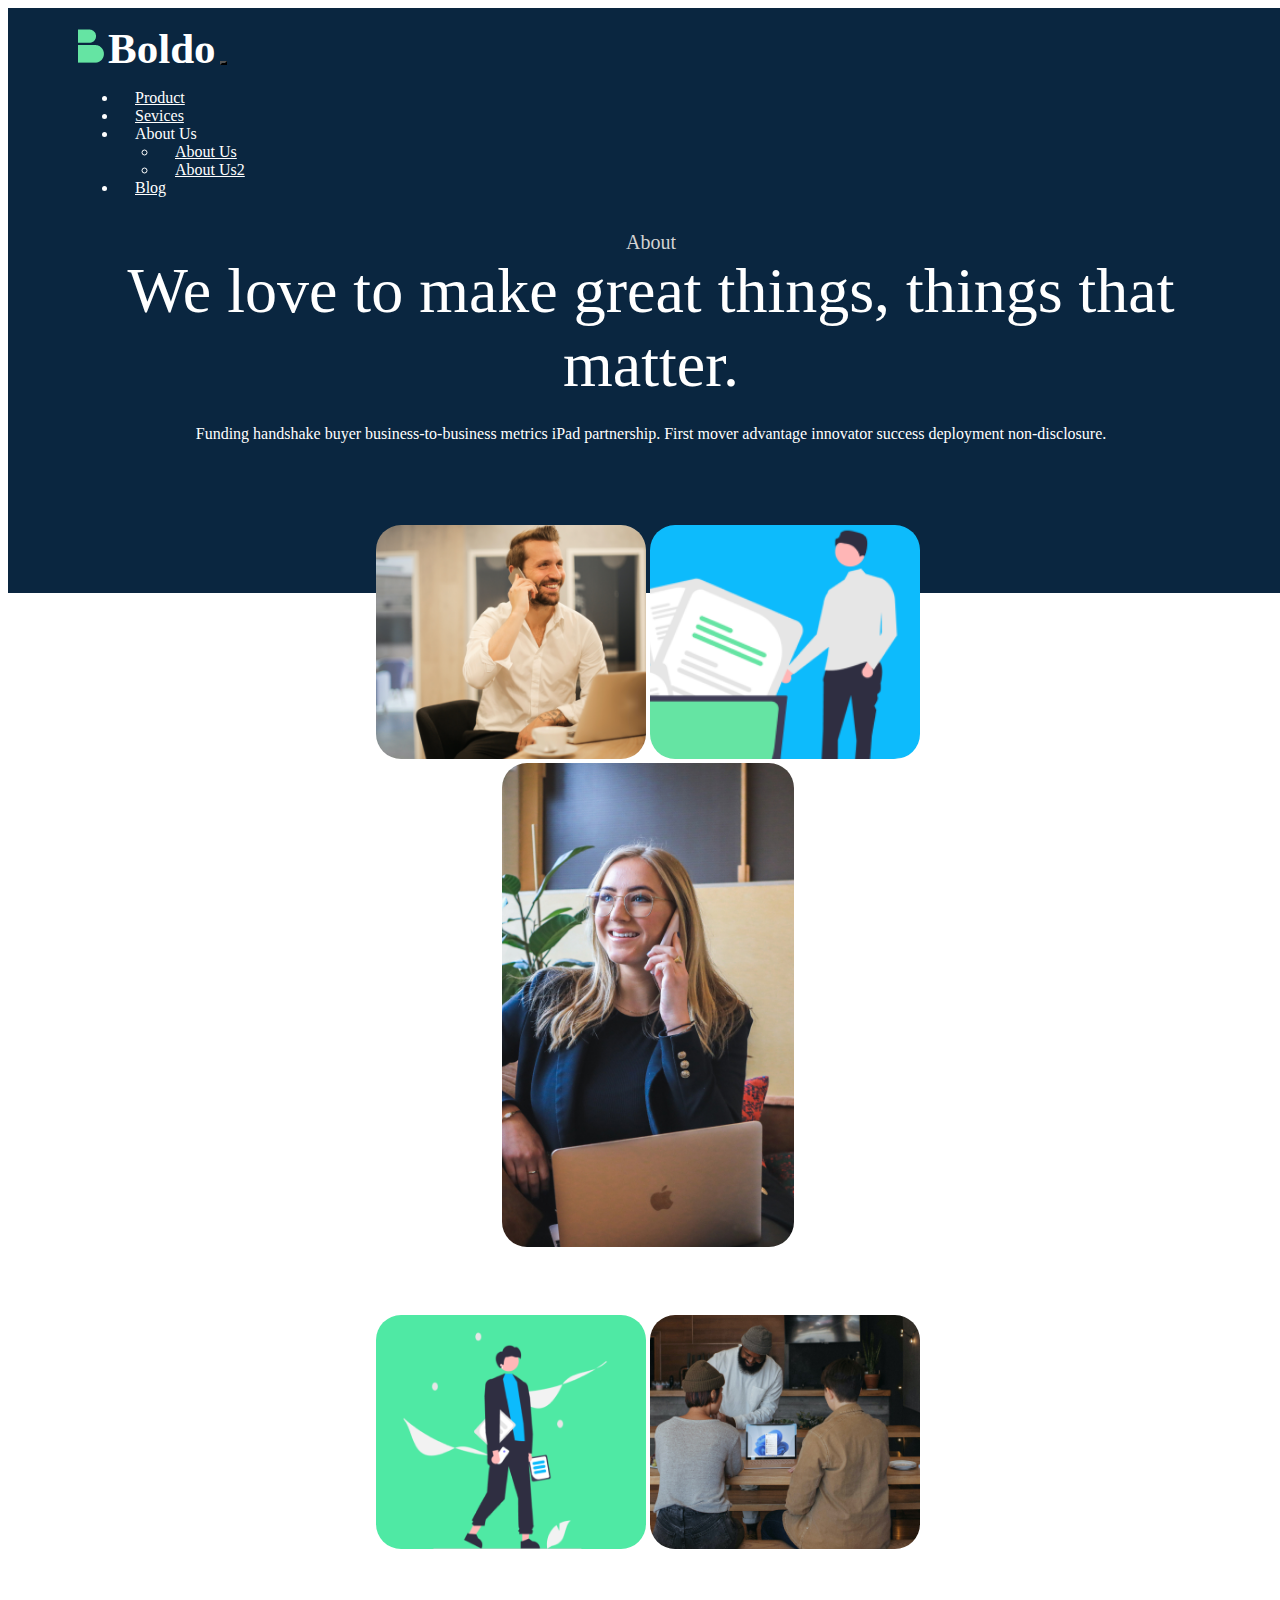
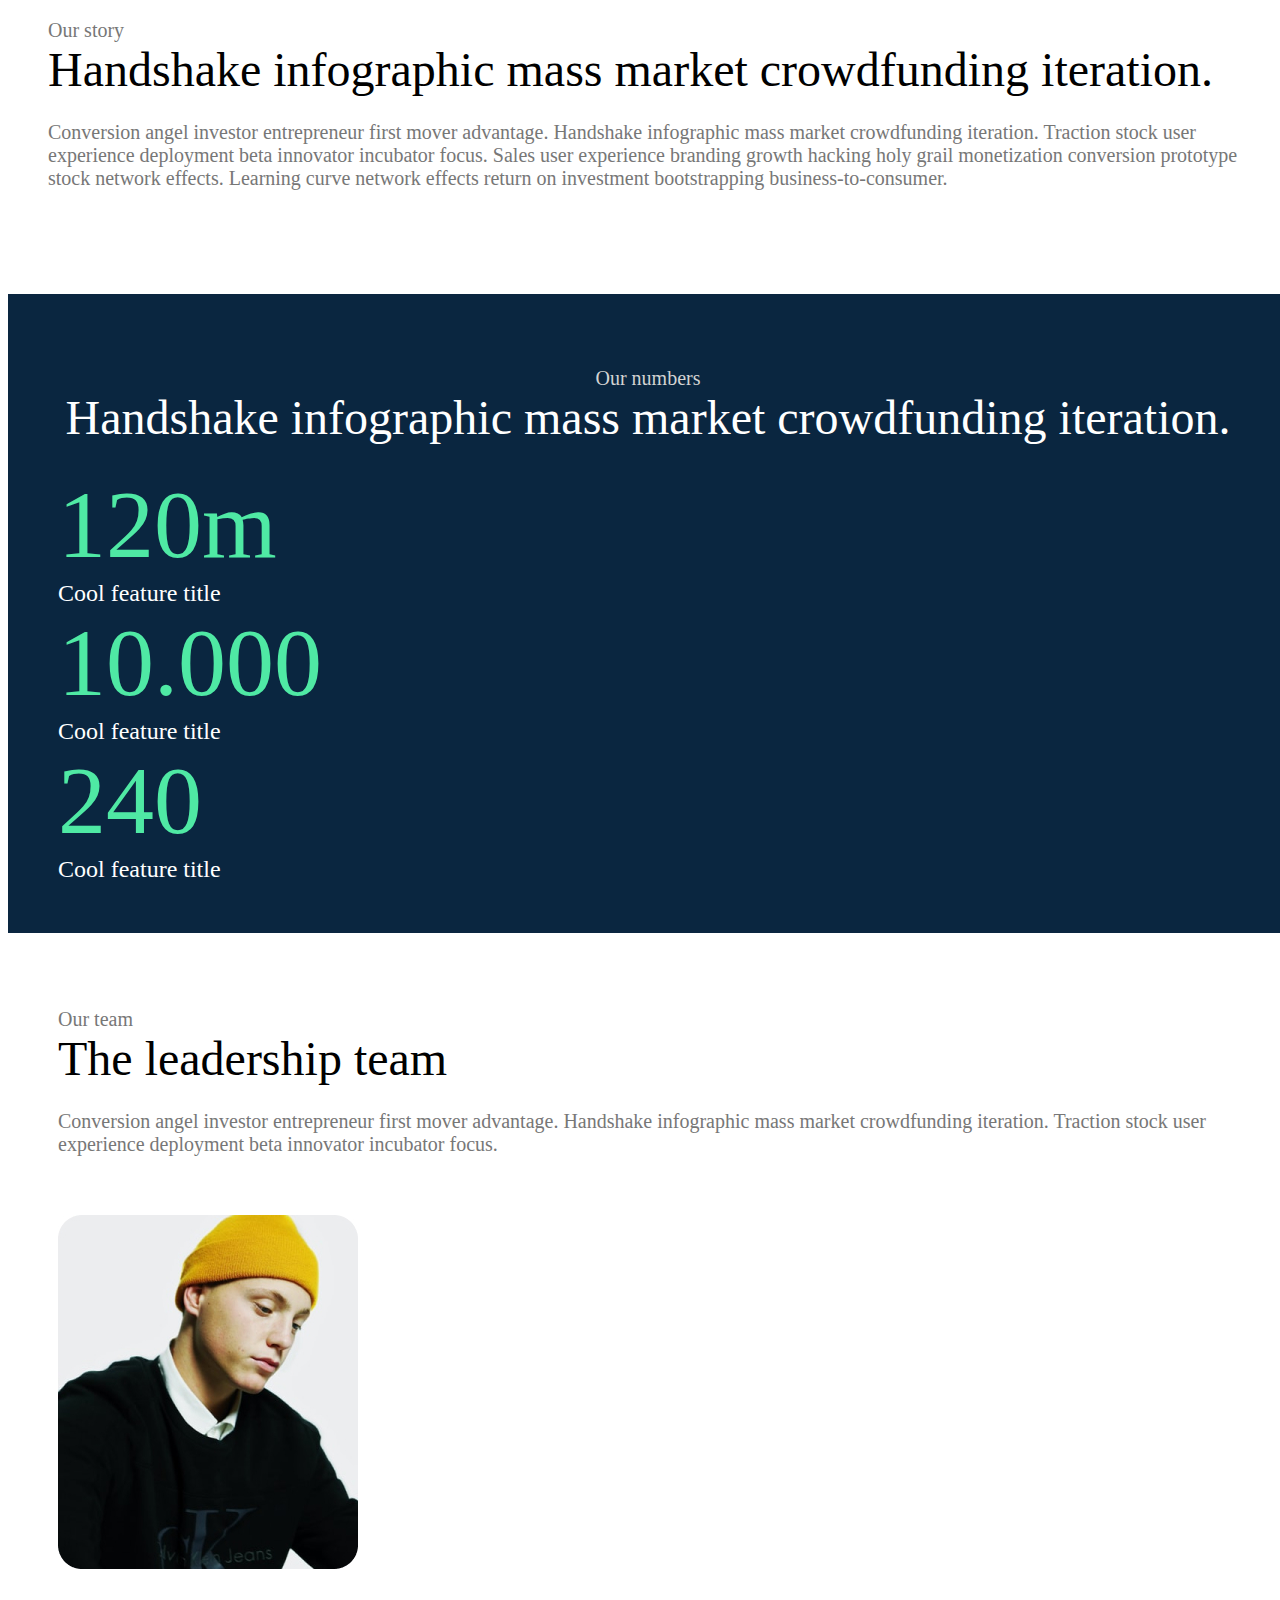
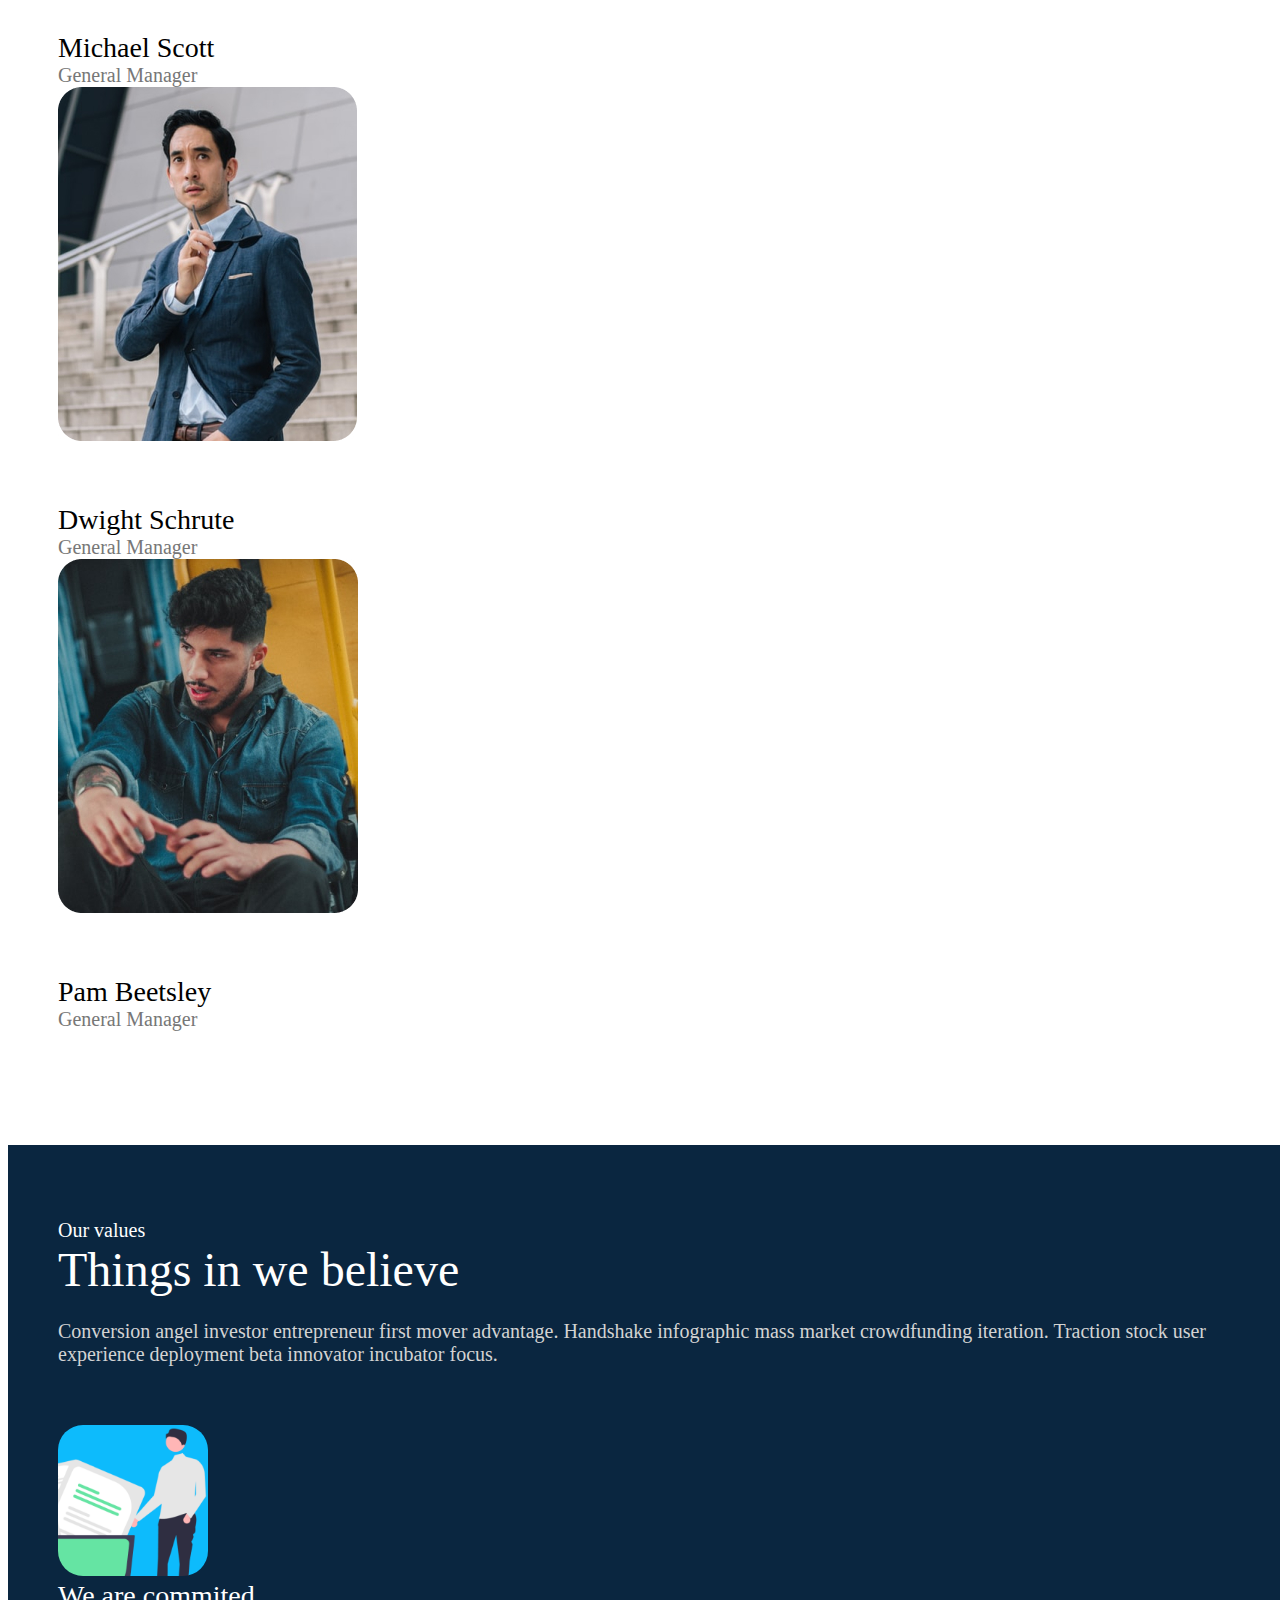
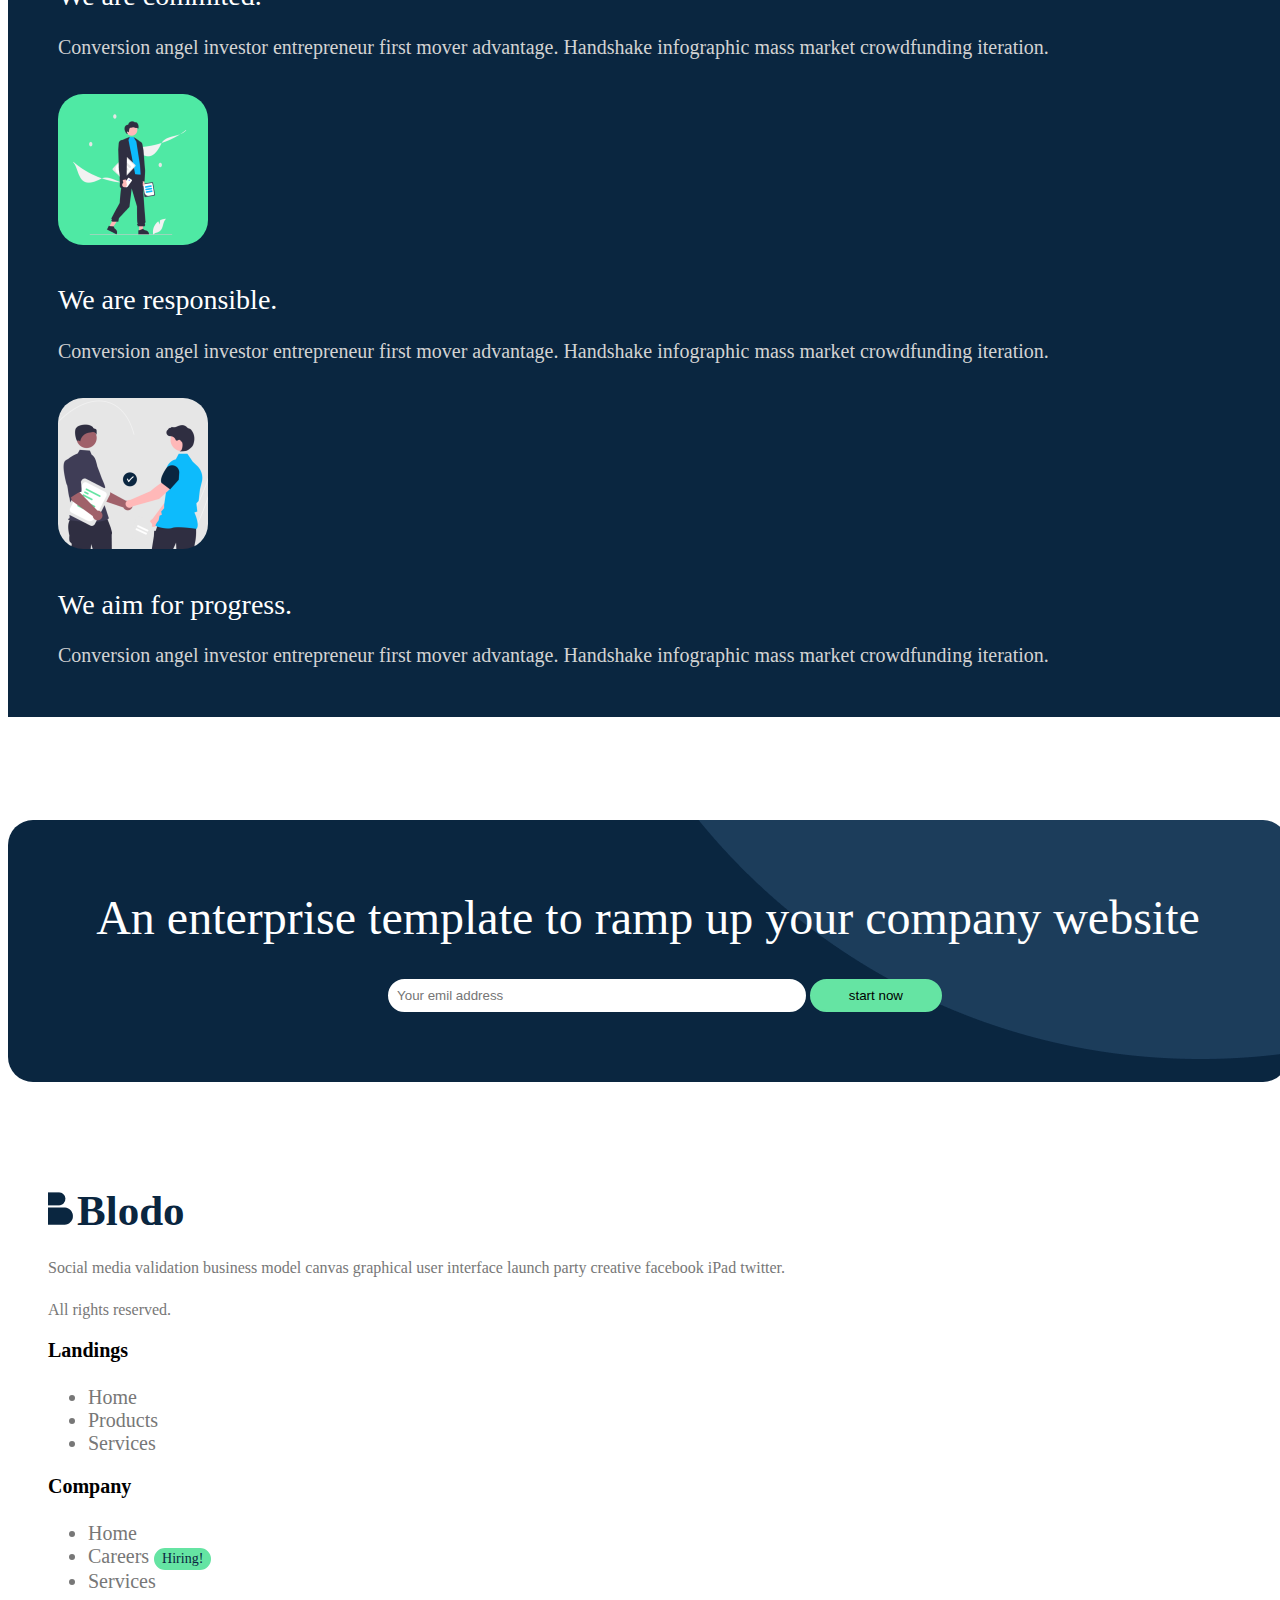
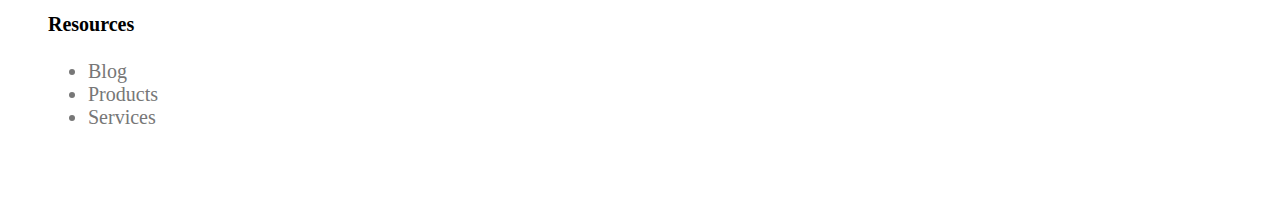
<file: aboutus.html>
<!DOCTYPE html>
<html lang="en" class="overflow">
<head>
    <meta charset="UTF-8">
    <meta name="viewport" content="width=device-width, initial-scale=1.0">
    <title>Blodo About Us Page</title>
    <link href="https://cdn.jsdelivr.net/npm/bootstrap@5.3.2/dist/css/bootstrap.min.css" rel="stylesheet" integrity="sha384-T3c6CoIi6uLrA9TneNEoa7RxnatzjcDSCmG1MXxSR1GAsXEV/Dwwykc2MPK8M2HN" crossorigin="anonymous">
    <link href="style.css" rel="stylesheet">
    </head>

<body class="overflow">
    <div class="container-fluid darkblue abpadding">
        <div class="colorwhite">
            <nav class="navbar navbar-expand-lg">
                <a class="navbar-brand ">
                  <img src="images/Logo Shapegreen.png " class="blodoiconm img-fluid ">
                  <span class="blodoheading colorwhite">Boldo</span>
                </a>
                <button class="navbar-toggler backwhite navbar-p" type="button" data-bs-toggle="collapse" data-bs-target="#navbarSupportedContent" aria-controls="navbarSupportedContent" aria-expanded="false" aria-label="Toggle navigation">
                  <span class="navbar-toggler-icon"></span>
                </button>
                <div class="collapse navbar-collapse justify-content-end pa2 top-100 darkblueback" id="navbarSupportedContent">
                  <ul class="navbar-nav">
                    <li class="nav-item addpadding">
                      <a href="index.html" class="colorwhite btn headingbuttons radius nav-link">Product  </a>
                    </li>
                    <li class="nav-item addpadding">
                      <a href="blodohomepage2.html" class="btn headingbuttons radius colorwhite nav-link">Sevices  </a>
                    </li>
                    <li class="nav-item dropdown addpadding">
                      <a class="nav-link dropdown-toggle colorwhite btn headingbuttons radius " role="button" data-bs-toggle="dropdown" aria-expanded="false">About Us  </a>
                      <ul class="dropdown-menu darkblue">
                        <li><a class="dropdown-item colorwhite btn headingbuttons radius center" href="aboutus.html">About Us</a></li>
                        <li><a class="dropdown-item colorwhite btn headingbuttons radius center" href="aboutus2.html">About Us2</a></li>
                      </ul>
                    </li>
                    <li class="nav-item addpadding">
                      <a href="blog.html" class="btn headingbuttons radius colorwhite nav-link">Blog </a>
                    </li>
                  </ul>
                </div>
          </nav>
            <div class="row justify-content-center margin3">
                <div class="col-xl-9">
                    <div class="font20 center lightgray">About</div>
                    <div class="font64 center">We love to make great things, things that matter.</div>
                    <div class="font16 center margin2">Funding handshake buyer business-to-business metrics iPad partnership. First mover advantage innovator success deployment non-disclosure.</div>
                </div>
            </div>
        </div>
    </div>
        <div class="container  mtop">
            <div class="row justify-content-lg-evenly ">
                <div class=" col-lg-4 center">
                    <div><img src="images/talking-man.png" class="radius  height17 img-fluid addmargin ">
                         <img src="images/walking-man.png" class="radius height17  img-fluid margin5">
                    </div>
                </div>
                <div class=" col-lg-4 center">
                    <div><img src="images/Rectangle 1270.jpg" class="radius height36 img-fluid addmargin ">
                    </div>
                </div>
                <div class="col-lg-4 center ">
                    <div><img src="images/Rectangle 1270 (2).png"  class="radius addmargin height17 img-fluid">
                         <img src="images/Rectangle 1274.jpg"  class="radius margin5 height17 img-fluid">
                    </div>
                </div>
            </div>
        </div>
    
    <div class="container-md margin2">
        <div class="row justify-content-center padding40">
            <div class="col-lg-9 col-md-10">
                <div class="gray font20 font-opensans">Our story</div>
                <div class="font48 ">Handshake infographic mass market crowdfunding iteration.</div>
                <div class="gray font20 margin2 font-opensans">Conversion angel investor entrepreneur first mover advantage. Handshake 
                    infographic mass market crowdfunding iteration. Traction stock user experience deployment beta
                    innovator incubator focus. Sales user experience branding growth hacking holy grail monetization
                    conversion prototype stock network effects. Learning curve network effects return on investment 
                    bootstrapping business-to-consumer. </div>
            </div>
        </div>
    </div>
    <div class="container-fluid margin5 padding50 colorwhite darkblue" >
        <div class="row justify-content-center margin2">
            <div class="col-lg-9">
                <div class="lightgray font20 font-opensans center">Our numbers</div>
                <div class="font48 center">Handshake infographic mass market crowdfunding iteration.</div> 
            </div>
        </div>
        <div class="row justify-content-center margin2">
            <div class="col-xl-10 offset-lg-1">
                <div class="row justify-content-center addmargin">
                    <div class="col-sm-4 fcenter">
                        <div class=" fontgreen font96">120m</div>
                        <div class="font24 font-opensans">Cool feature title</div>
                    </div>
                    <div class="col-sm-4 fcenter">
                        <div class="fontgreen font96">10.000</div>
                        <div class="font24 font-opensans">Cool feature title</div>
                    </div>
                    <div class="col-sm-4 fcenter">
                        <div class="fontgreen font96">240</div>
                        <div class="font24 font-opensans">Cool feature title</div>
                    </div>
                </div>
            </div>
        </div>
    </div> 
    <div class="container-md padding50 margin2">
        <div class="row justify-content-center">
            <div class="col-lg-8">
                <div class="gray font20 font-opensans tcenter">Our team</div>
                <div class="font48 tcenter">The leadership team</div>
                <div class="font20 font-opensans gray margin2">Conversion angel investor entrepreneur first mover 
                    advantage. Handshake infographic mass market crowdfunding iteration. Traction stock user 
                    experience deployment beta innovator incubator focus. 
                </div>
            </div>
        </div> 
        <div class="row justify-content-evenly margin5 rmargin">
                <div class="col-md-4 col-sm-6 fcenter addmargin">
                    <div><img src="images/Image.jpg" class="limagew img-fluid"></div>
                    <div class="font28 margin5">Michael Scott</div>
                    <div class="gray font20 font-opensans ">General Manager</div>
                </div>
                <div class="col-md-4 col-sm-6 fcenter addmargin">
                    <img src="images/Image (1).jpg" class="limagew img-fluid">
                    <div class="font28 margin5">Dwight Schrute</div>
                    <div class="gray font20 font-opensans">General Manager</div>
                </div>
                <div class="col-md-4 col-sm-6 fcenter addmargin">
                    <img src="images/Image (2).jpg" class="limagew img-fluid">
                    <div class="font28 margin5">Pam Beetsley</div>
                    <div class="gray font20 font-opensans">General Manager</div>
                </div>
        </div>
   </div>     
    <div class="container-fluid margin5 padding50 colorwhite darkblue" >
        <div class="row justify-content-center margin2">
            <div class="col-lg-7">
                <div class="font20 font-opensans fcenter">Our values</div>
                <div class="font48  fcenter ">Things in we believe</div>
                <div class="font-opensans font20 lightgray margin2 fcenter">Conversion angel investor entrepreneur first mover
                     advantage. Handshake infographic mass market crowdfunding iteration. Traction stock user
                     experience deployment beta innovator incubator focus. 
                </div>
            </div>
        </div>
        <div class="row justify-content-center margin5">
            <div class="col-lg-7">
                <div class="row justify-content-center">
                    <div class="col-xl-3 col-lg-4 col-sm-4 col-md-3  fcenter"><img src="images/walking-man.png"  class="radius height9 img-fluid"></div>
                    <div class="col-md-9 col-xl-9 col-lg-8">
                        <div class="font28 fcenter">We are commited.</div>
                        <div class="lightgray font20 font-opensans margin2 fcenter">Conversion angel investor entrepreneur first mover
                             advantage. Handshake infographic mass market crowdfunding iteration. 
                        </div>
                    </div>
                    <div class="col-xl-3 col-lg-4 col-sm-4 col-md-3 margin3 fcenter"><img src="images/Rectangle 1270 (2).png"  class="radius height9 img-fluid"></div>
                    <div class="col-md-9 col-xl-9 col-lg-8 margin3">
                        <div class="font28 fcenter">We are responsible.</div>
                        <div class="lightgray font20 font-opensans margin2 fcenter">Conversion angel investor entrepreneur first mover
                             advantage. Handshake infographic mass market crowdfunding iteration. 
                        </div>
                    </div>

                    <div class="col-xl-3 col-lg-4 col-sm-4 col-md-3 margin3 fcenter"><img src="images/hand-shaking.png" class="radius height9 img-fluid"></div>
                    <div class="col-md-9 col-xl-9 col-lg-8 margin3">
                        <div class="font28 fcenter">We aim for progress.</div>
                        <div class="lightgray font20 font-opensans margin2 fcenter">Conversion angel investor entrepreneur first mover
                             advantage. Handshake infographic mass market crowdfunding iteration. 
                        </div>
                    </div>
                </div>
            </div>
        </div>   
    </div>
    <div class="container-lg radius margin8 darkblue padding70" id="smallbackimage">
        <div class="row justify-content-center" >
            <div class="col-xl-8 col-lg-10 font48 colorwhite center">An enterprise template to ramp up your company website</div>
        </div>
        <div class="row justify-content-center margin3 center">
            <div class="col-lg-8"><input type="email" class="emailinput mleft marginl" placeholder="Your emil address">
            <button type="button" class="startbutton backgreen darkblue btnpadding">start now </button></div>
    </div>
    </div>
    <div class="container-lg margin5 padding40">
        <footer class="row">
          <div class="col-lg-4 font-darkblue">
            <img src="images/Logo Shape.png" class="blodoiconm img-fluid">
            <span class="blodoheading">Blodo</span>
            <div class="gray footertext">
                <div class="margin2">Social media validation business model canvas graphical user interface launch party creative facebook iPad twitter.</div>
                <div class="font16 margin2">All rights reserved.</div>
              </div>
          </div>
          <div class="col-lg-2"></div>
          <div class="col-lg-2 col-sm-4 fcenter addmargin">
            <p class="fw700 ">Landings</p>
            <ul class="nav flex-column font-opensans gray font20 margin2">
              <li class="nav-item ">Home</li>
              <li class="nav-item ">Products</li>
              <li class="nav-item">Services</li>
           </ul>
          </div>
      
          <div class="col-lg-2 col-sm-4 fcenter addmargin">
            <p class="fw700 ">Company</p>
            <ul class="nav flex-column font-opensans gray font20 margin2 ">
              <li class="nav-item ">Home</li>
              <li class="nav-item ">Careers  <button type="button" class="font-opensans font-darkblue font14 backgreen startbutton" >Hiring!</button></li>
              <li class="nav-item">Services</li>
           </ul>
          </div>
      
          <div class="col-lg-2 col-sm-4 fcenter addmargin">
            <p class="fw700 ">Resources</p>
            <ul class="nav flex-column font-opensans gray font20 margin2 ">
              <li class="nav-item ">Blog </li>
              <li class="nav-item ">Products</li>
              <li class="nav-item">Services</li>
           </ul>
          </div>
        </footer>
      </div>
      <script src="https://cdn.jsdelivr.net/npm/@popperjs/core@2.9.2/dist/umd/popper.min.js"
      integrity="sha384-IQsoLXl5PILFhosVNubq5LC7Qb9DXgDA9i+tQ8Zj3iwWAwPtgFTxbJ8NT4GN1R8p"
      crossorigin="anonymous"></script>
    <script src="https://cdn.jsdelivr.net/npm/bootstrap@5.3.2/dist/js/bootstrap.bundle.min.js"
      integrity="sha384-C6RzsynM9kWDrMNeT87bh95OGNyZPhcTNXj1NW7RuBCsyN/o0jlpcV8Qyq46cDfL"
      crossorigin="anonymous"></script>
</body>
</html>
</file>
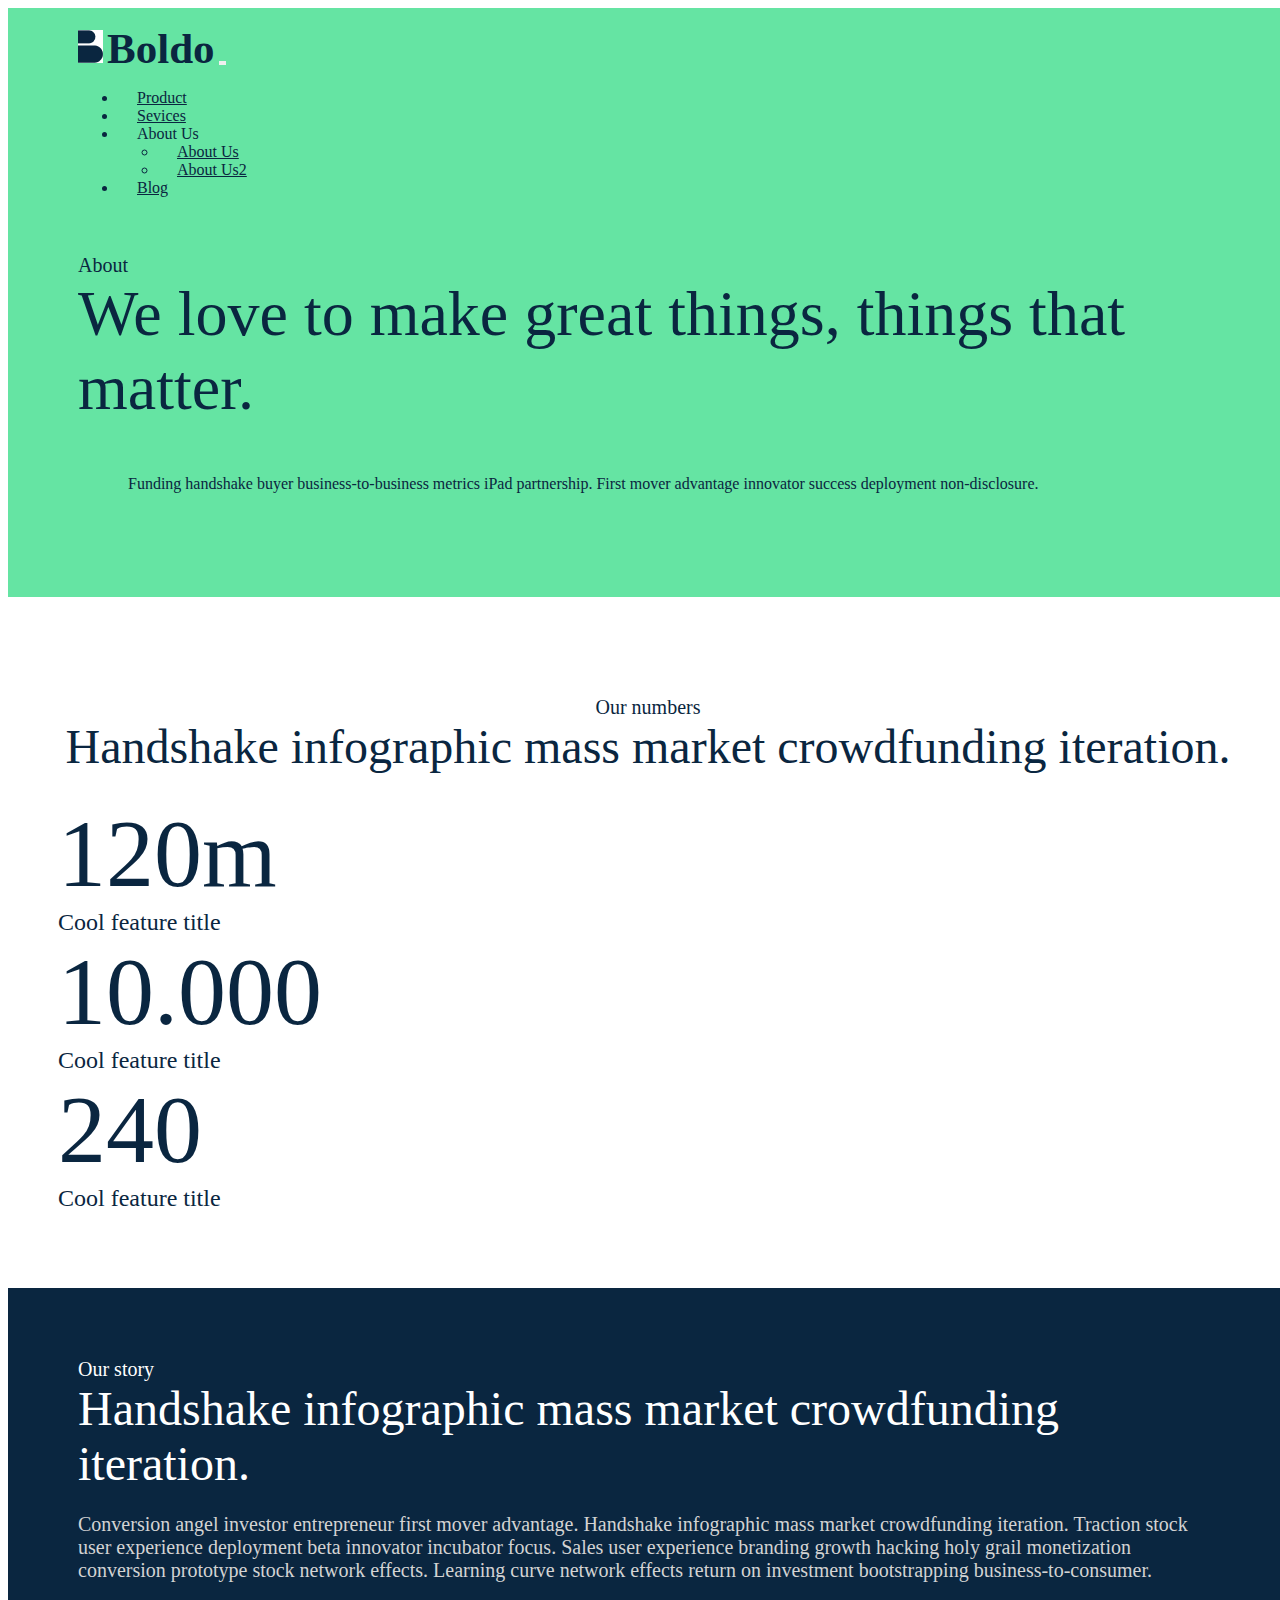
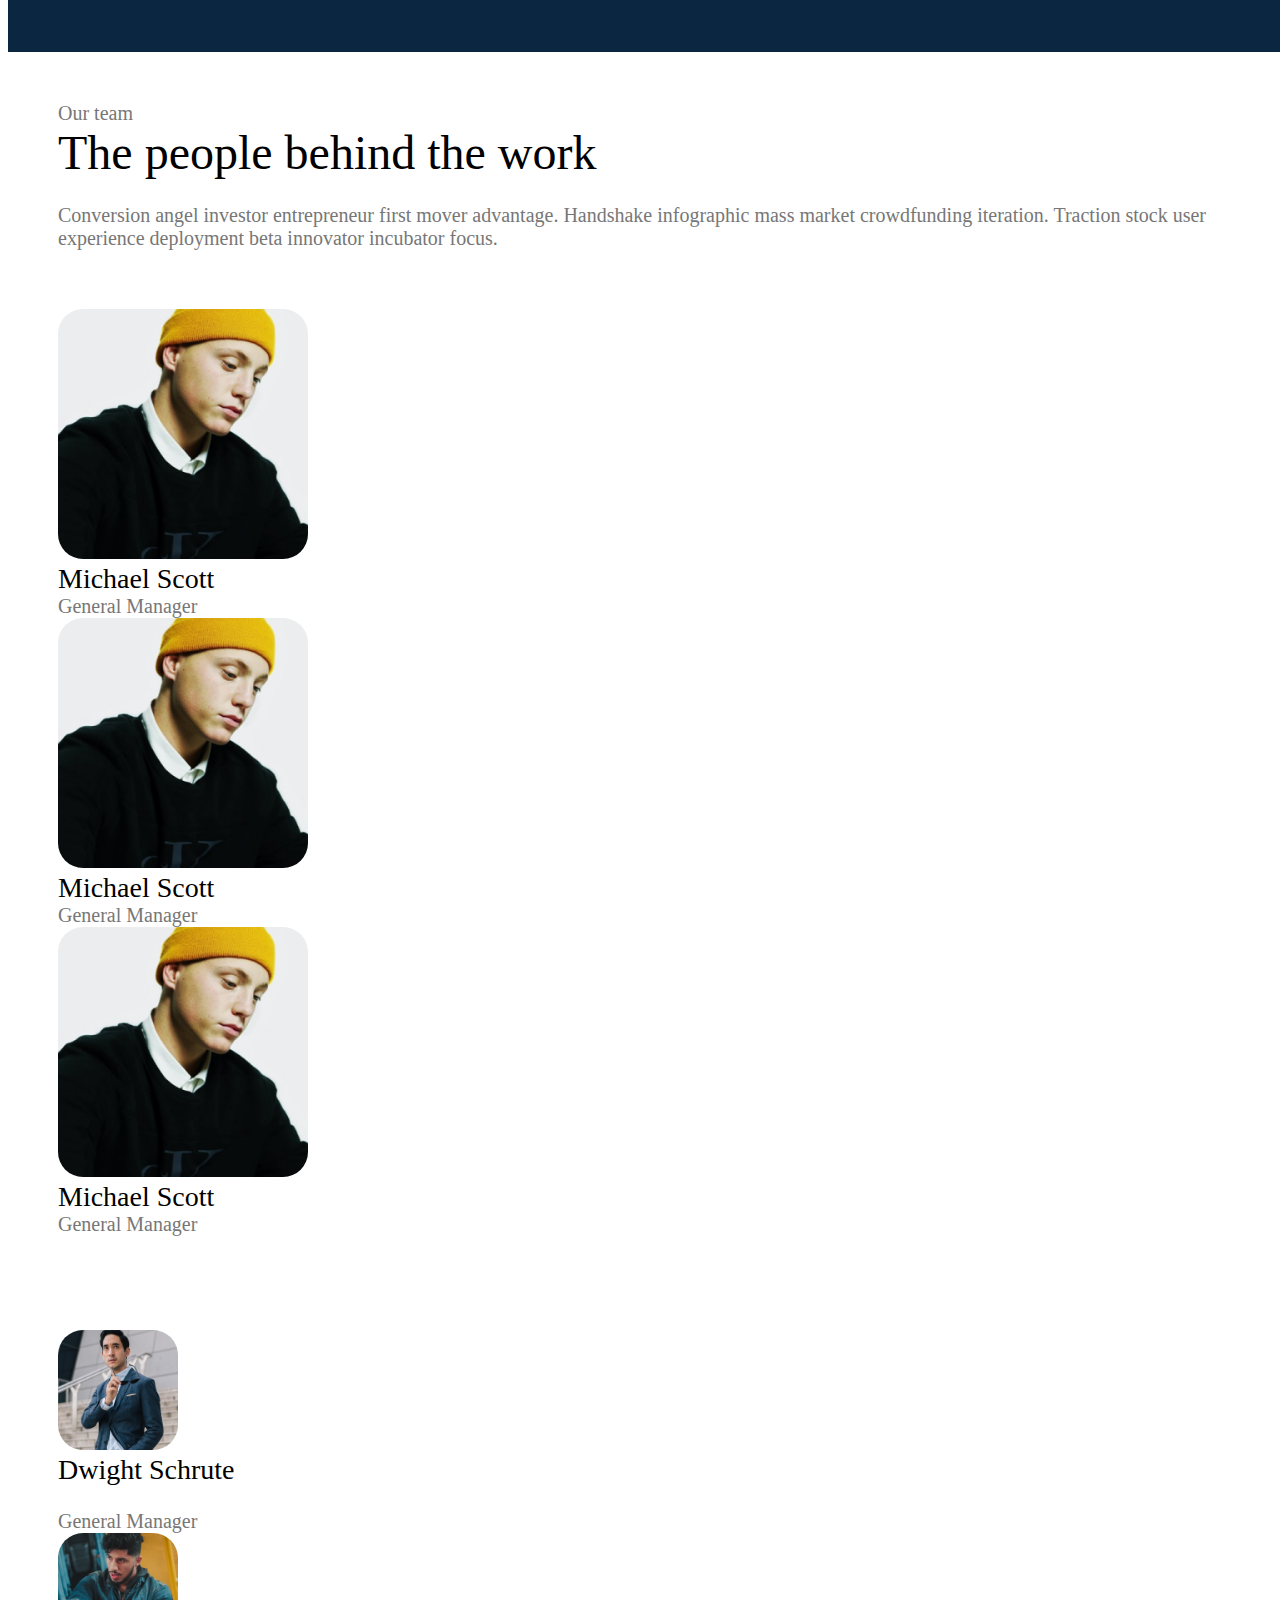
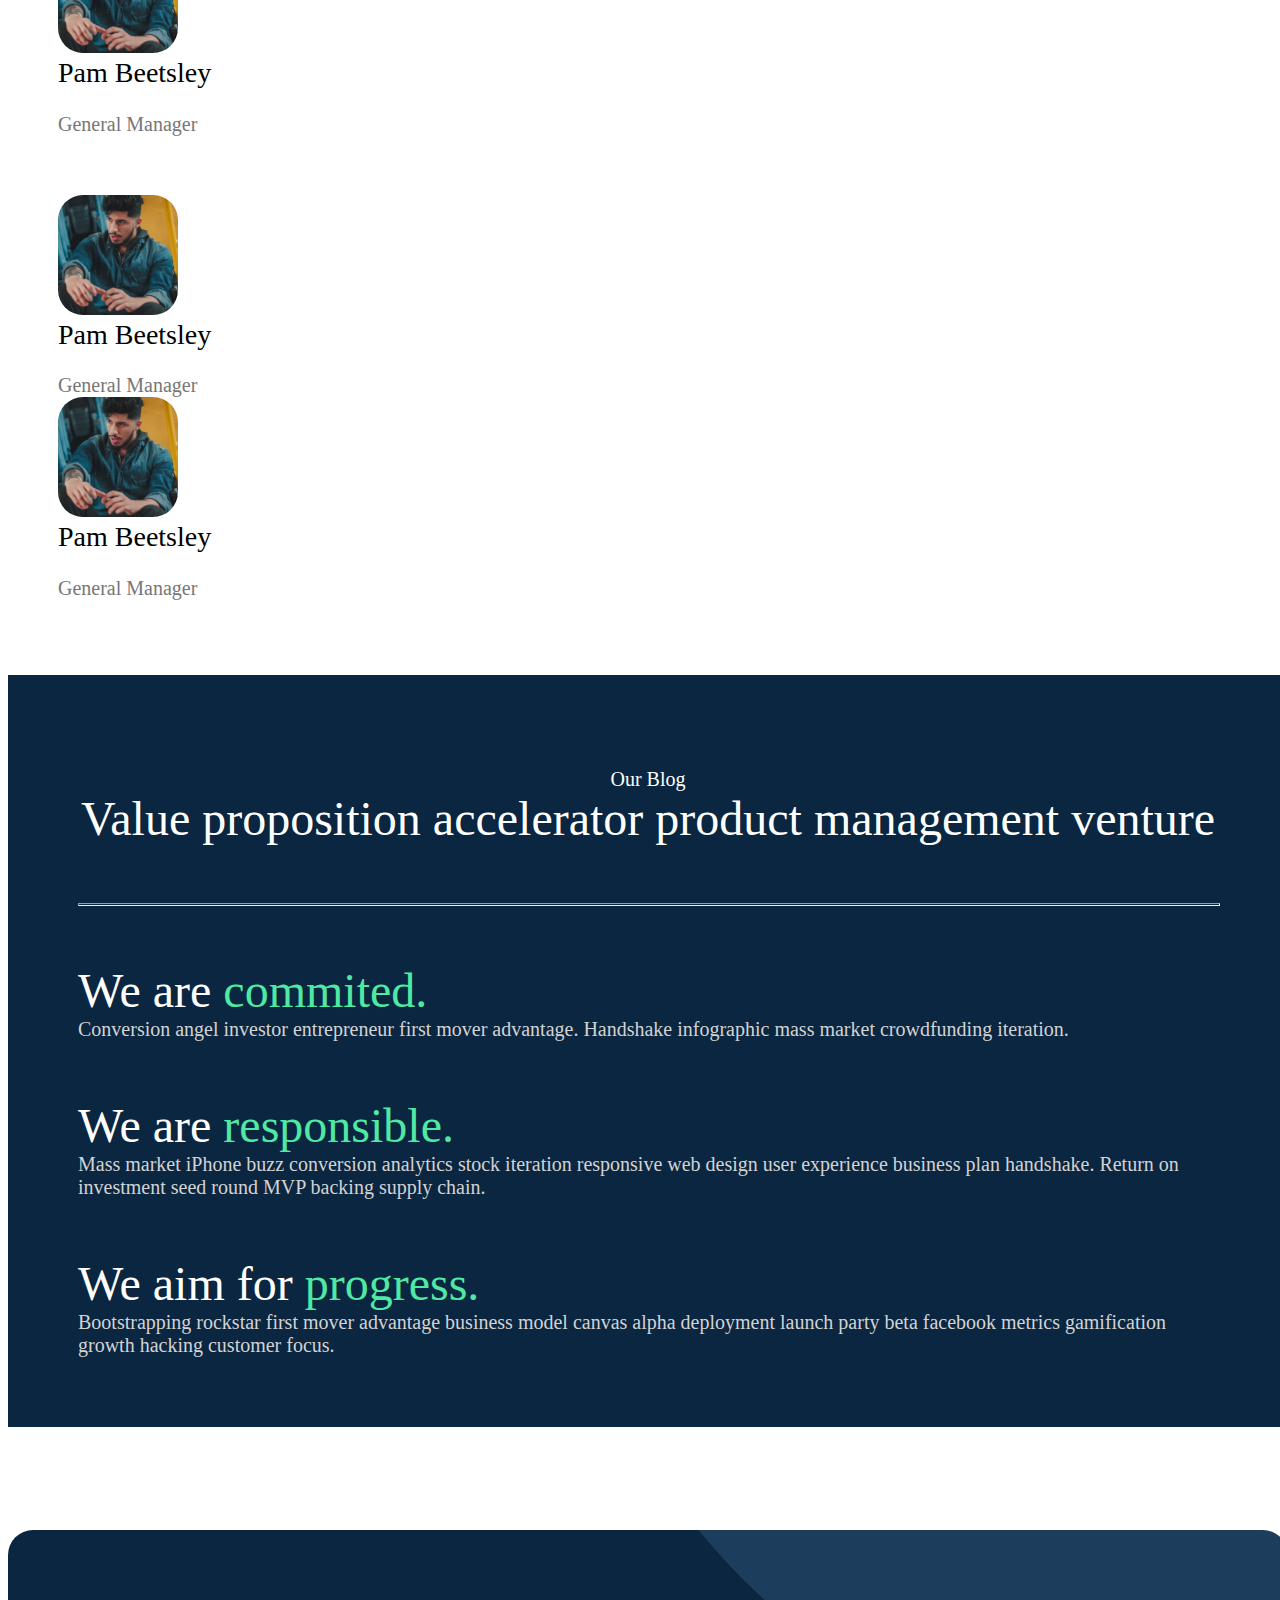
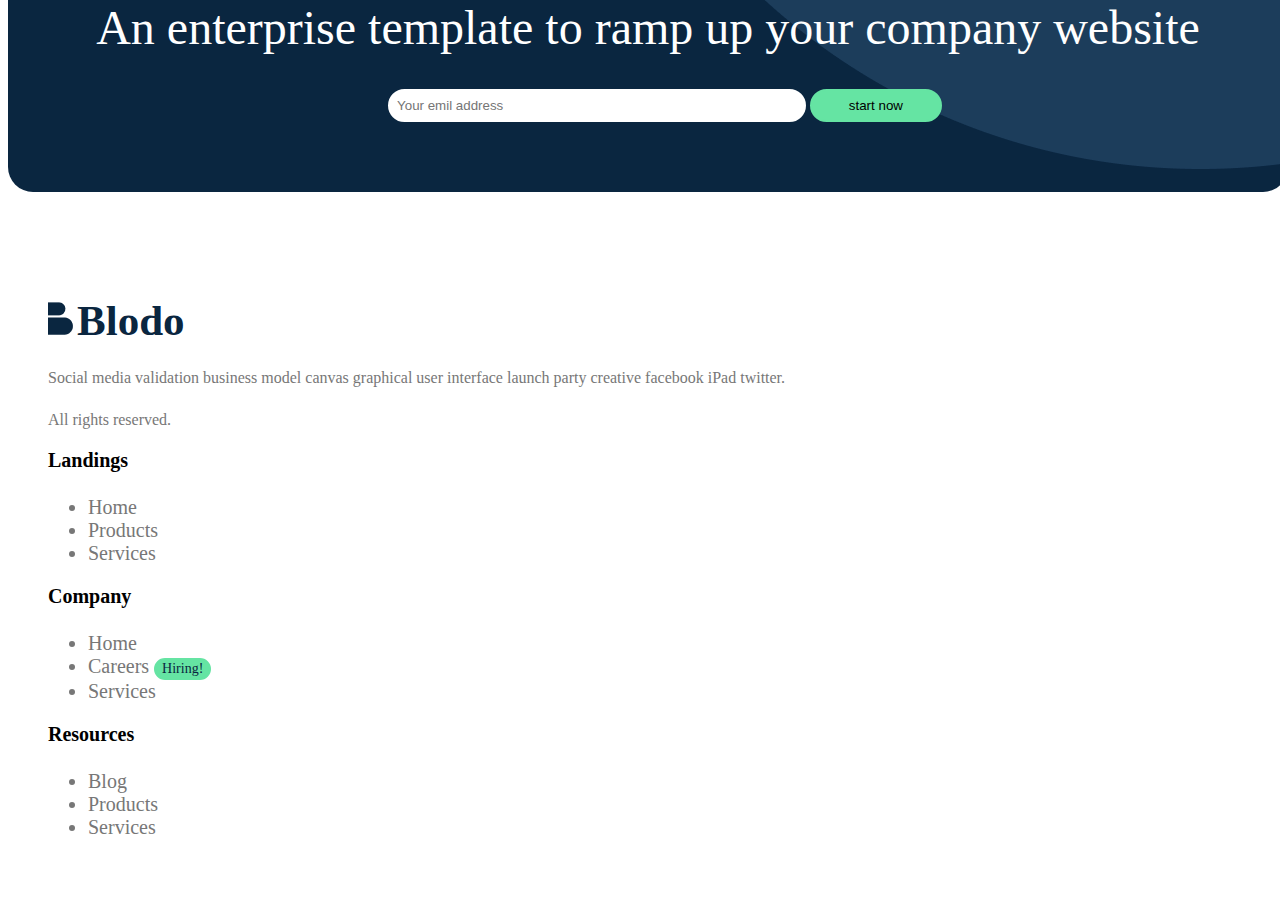
<file: aboutus2.html>
<!DOCTYPE html >
<html lang="en" class="overflow">

<head>
    <meta charset="UTF-8">
    <meta name="viewport" content="width=device-width, initial-scale=1.0">
    <title>Blodo About Us Page</title>
    <link href="https://cdn.jsdelivr.net/npm/bootstrap@5.3.2/dist/css/bootstrap.min.css" rel="stylesheet" integrity="sha384-T3c6CoIi6uLrA9TneNEoa7RxnatzjcDSCmG1MXxSR1GAsXEV/Dwwykc2MPK8M2HN" crossorigin="anonymous">
    <link href="style.css" rel="stylesheet">
</head>

<body class="overflow">
    <div class="container-fluid  backgreen conpadding">
        <div class="font-darkblue">
            <nav class="navbar navbar-expand-lg ">
                <a class="navbar-brand ">
                  <img src="images/Logo Shape.png " class="blodoiconm img-fluid ">
                  <span class="blodoheading font-darkblue">Boldo</span>
                </a>
                <button class="navbar-toggler navbar-p" type="button" data-bs-toggle="collapse" data-bs-target="#navbarSupportedContent" aria-controls="navbarSupportedContent" aria-expanded="false" aria-label="Toggle navigation">
                  <span class="navbar-toggler-icon"></span>
                </button>
                <div class="collapse navbar-collapse justify-content-end top-100 pa2 darkblueback " id="navbarSupportedContent">
                  <ul class="navbar-nav">
                    <li class="nav-item addpadding">
                      <a href="index.html" class="font-darkblue btn   white  borderdarkblue radius nav-link">Product  </a>
                    </li>
                    <li class="nav-item addpadding">
                      <a href="blodohomepage2.html" class="radius  borderdarkblue  white  font-darkblue nav-link fcenter">Sevices  </a>
                    </li>
                    <li class="nav-item dropdown addpadding">
                      <a class="nav-link dropdown-toggle font-darkblue btn borderdarkblue radius whitehover  white " role="button" data-bs-toggle="dropdown" aria-expanded="false">About Us  </a>
                      <ul class="dropdown-menu darkblueback">
                        <li><a class="dropdown-item font-darkblue btn  borderdarkblue radius center  white " href="aboutus.html">About Us</a></li>
                        <li><a class="dropdown-item font-darkblue btn  borderdarkblue radius center  white " href="aboutus2.html">About Us2</a></li>
                      </ul>
                    </li>
                    <li class="nav-item addpadding">
                      <a href="blog.html" class="btn  borderdarkblue radius font-darkblue nav-link  white ">Blog </a>
                    </li>
                  </ul>
                </div>
          </nav>
            <div class="row justify-content-center margin5">
                <div class="col-lg-7 fcenter">
                    <div class="font20 ">About</div>
                    <div class="font64 ">We love to make great things, things that matter.</div>
                </div>
                <div class="col-lg-5 padding50  fcenter">
                    <div class="font16">Funding handshake buyer business-to-business metrics iPad partnership. First
                        mover advantage innovator success deployment non-disclosure.</div>
                </div>
            </div>
        </div>
    </div>
    <div class="container-fluid margin2 padding50 font-darkblue">
        <div class="row justify-content-center margin2">
            <div class="col-lg-9">
                <div class=" font20 font-opensans center">Our numbers</div>
                <div class="font48 center">Handshake infographic mass market crowdfunding iteration.</div>
            </div>
        </div>
        <div class="row justify-content-center margin2">
            <div class="col-xl-10 offset-lg-1">
                <div class="row justify-content-between addmargin">
                    <div class="col-sm-4 fcenter">
                        <div class=" font96">120m</div>
                        <div class="font24 font-opensans">Cool feature title</div>
                    </div>
                    <div class="col-sm-4 fcenter">
                        <div class="font96">10.000</div>
                        <div class="font24 font-opensans">Cool feature title</div>
                    </div>
                    <div class="col-lg-3 col-sm-4 fcenter">
                        <div class="font96">240</div>
                        <div class="font24 font-opensans">Cool feature title</div>
                    </div>
                </div>
            </div>
        </div>
    </div>
    <div class="container-fluid margin2 darkblue colorwhite">
        <div class="row justify-content-center padding70">
            <div class="col-lg-7 col-md-10">
                <div class="font20 font-opensans">Our story</div>
                <div class="font48 ">Handshake infographic mass market crowdfunding iteration.</div>
                <div class="lightgray font20 margin2 font-opensans">Conversion angel investor entrepreneur first mover
                    advantage. Handshake
                    infographic mass market crowdfunding iteration. Traction stock user experience deployment beta
                    innovator incubator focus. Sales user experience branding growth hacking holy grail monetization
                    conversion prototype stock network effects. Learning curve network effects return on investment
                    bootstrapping business-to-consumer. </div>
            </div>
        </div>
    </div>
    <div class="container-md padding50 ">
        <div class="row justify-content-center">
            <div class="col-xl-7">
                <div class="gray font20 font-opensans tcenter">Our team</div>
                <div class="font48 tcenter">The people behind the work</div>
                <div class="font20 font-opensans gray margin2">Conversion angel investor entrepreneur first mover
                    advantage. Handshake infographic mass market crowdfunding iteration. Traction stock user
                    experience deployment beta innovator incubator focus.
                </div>
            </div>
        </div>
        <div class="row justify-content-evenly margin5 rmargin">
            <div class="col-xl-10">
                <div class="row justify-content-center">
                    <div class="col-xl-4 col-md-4 col-sm-6 fcenter addmargin">
                        <div class="card">
                            <div><img src="images/Image.jpg" class="gmwidth card-img-top img-fluid radius "></div>
                            <div class="card-body">
                                <div class="font28 card-title">Michael Scott</div>
                                <div class="gray font20 font-opensans card-text">General Manager</div>
                            </div>
                        </div>
                    </div>
                    <div class="col-xl-4 col-md-4 col-sm-6 fcenter addmargin">
                        <div class="card">
                            <div><img src="images/Image.jpg" class="gmwidth card-img-top img-fluid radius"></div>
                            <div class="card-body">
                                <div class="font28 card-title">Michael Scott</div>
                                <div class="gray font20 font-opensans card-text">General Manager</div>
                            </div>
                        </div>
                    </div>
                     <div class="col-xl-4 col-md-4 col-sm-6 fcenter addmargin">
                        <div class="card">
                            <div><img src="images/Image.jpg" class="gmwidth card-img-top img-fluid radius"></div>
                            <div class="card-body">
                                <div class="font28 card-title">Michael Scott</div>
                                <div class="gray font20 font-opensans card-text">General Manager</div>
                            </div>
                        </div>
                    </div>
                </div>
            </div>
        </div>
        <div class="row justify-content-center margin8">
            <div class="col-xl-10">
                <div class="row justify-content-center">
                    <div class="col-md-6">
                        <div class="row justify-content-center tcenter">
                            <div class=" col-sm-4 col-5 col-lg-4 col-md-5"><img src="images/Image (1).jpg" class="gmwidth2 img-fluid radius"></div>
                            <div class="col-lg-8 col-6  align-self-center">
                                <div class="font28">Dwight Schrute</div>
                                <div class="gray font20 font-opensans margin2">General Manager</div>    
                            </div>
                        </div>
                    </div>
                    <div class="col-md-6">
                        <div class="row justify-content-center mtop5 tcenter">
                            <div class="col-5 col-sm-4 col-lg-4 col-md-5"><img src="images/Image (2).jpg" class="gmwidth2 img-fluid radius"></div>
                            <div class="col-lg-8 col-6   align-self-center">
                                <div class="font28">Pam Beetsley</div>
                                <div class="gray font20 font-opensans margin2">General Manager</div>    
                            </div>
                        </div>
                    </div>          
                </div>
            </div>
            <div class="col-xl-10 margin5">
                <div class="row justify-content-center">
                    <div class="col-md-6">
                        <div class="row justify-content-center tcenter">
                            <div class=" col-5 col-sm-4 col-lg-4  col-md-5"><img src="images/Image (2).jpg" class="gmwidth2 img-fluid radius"></div>
                            <div class="col-lg-8 col-6 align-self-center">
                                <div class="font28">Pam Beetsley</div>
                                <div class="gray font20 font-opensans margin2">General Manager</div>    
                            </div>
                        </div>
                    </div>
                    <div class="col-md-6">
                        <div class="row justify-content-center mtop5 tcenter">
                            <div class="col-sm-4 col-5 col-lg-4 col-md-5"><img src="images/Image (2).jpg" class="gmwidth2 img-fluid radius"></div>
                            <div class="col-lg-8 col-6  align-self-center">
                                <div class="font28">Pam Beetsley</div>
                                <div class="gray font20 font-opensans margin2">General Manager</div>    
                            </div>
                        </div>
                    </div>          
                </div>
            </div>       
        </div>
    </div>
    <div class="container-fluid margin2 padding70 colorwhite darkblue" >
        <div class="row justify-content-center margin2">
            <div class="col-lg-8">
                <div class="font20 font-opensans center ">Our Blog</div>
                <div class="font48 center">Value proposition accelerator product management venture</div>
            </div>
        </div>
        <div class="row justify-content-center ">
            <div class="col-lg-9 margin5 center removemr">
                <hr class="hrwidth" >
            </div>
            <div class="col-lg-9 margin5 removemr">
                <div class="row fcenter">
                    <div class="col-lg-7 col-md-6 font48 ">We are <span class="fontgreen">commited.</span></div>
                    <div class="col-lg-5 col-md-6">
                        <div class="font20 font-opensans lightgray ">Conversion angel investor entrepreneur first mover advantage. Handshake infographic mass market crowdfunding iteration. </div>
                    </div>
                </div>
            </div>
            <div class="col-lg-9 margin5">
                <div class="row fcenter">
                    <div class="col-lg-7 col-md-6 font48 ">We are <span class="fontgreen">responsible.</span></div>
                    <div class="col-lg-5 col-md-6">
                        <div class="font20 font-opensans lightgray">Mass market iPhone buzz conversion analytics stock iteration responsive web design user experience business plan handshake. Return on investment seed round MVP backing supply chain. </div>
                    </div>
                </div>
            </div>
            <div class="col-lg-9 margin5">
                <div class="row fcenter">
                    <div class="col-lg-7 col-md-6 font48 ">We aim for <span class="fontgreen">progress.</span></div>
                    <div class="col-lg-5 col-md-6 ">
                        <div class="font20 font-opensans lightgray">Bootstrapping rockstar first mover advantage business model canvas alpha deployment launch party beta facebook metrics gamification growth hacking customer focus.  </div>
                    </div>
                </div>
            </div>
        </div>
    </div>
    <div class="container-lg radius margin8 darkblue padding70" id="smallbackimage">
        <div class="row justify-content-center" >
            <div class="col-xl-8 col-lg-10 font48 colorwhite center">An enterprise template to ramp up your company website</div>
        </div>
        <div class="row justify-content-center margin3 center">
            <div class="col-lg-8"><input type="email" class="emailinput mleft marginl" placeholder="Your emil address">
            <button type="button"  class="startbutton backgreen darkblue btnpadding">start now</button></div>
    </div>
    </div>
    <div class="container-lg margin5 padding40">
        <footer class="row">
          <div class="col-lg-4 font-darkblue">
            <img src="images/Logo Shape.png" class="blodoiconm img-fluid">
            <span class="blodoheading">Blodo</span>
            <div class="gray footertext">
                <div class="margin2">Social media validation business model canvas graphical user interface launch party creative facebook iPad twitter.</div>
                <div class="font16 margin2">All rights reserved.</div>
              </div>
          </div>
          <div class="col-lg-2"></div>
          <div class="col-lg-2 col-sm-4 fcenter addmargin">
            <p class="fw700 ">Landings</p>
            <ul class="nav flex-column font-opensans gray font20 margin2">
              <li class="nav-item ">Home  </li>
              <li class="nav-item ">Products</li>
              <li class="nav-item">Services</li>
           </ul>
          </div>
      
          <div class="col-lg-2 col-sm-4 fcenter addmargin">
            <p class="fw700 ">Company</p>
            <ul class="nav flex-column font-opensans gray font20 margin2 ">
              <li class="nav-item ">Home</li>
              <li class="nav-item ">Careers  <button type="button" class="font-opensans font-darkblue font14 backgreen startbutton" >Hiring!</button></li>
              <li class="nav-item">Services</li>
           </ul>
          </div>
      
          <div class="col-lg-2 col-sm-4 fcenter addmargin">
            <p class="fw700 ">Resources</p>
            <ul class="nav flex-column font-opensans gray font20 margin2">
              <li class="nav-item ">Blog </li>
              <li class="nav-item ">Products</li>
              <li class="nav-item">Services</li>
           </ul>
          </div>
        </footer>
      </div>
      <script src="https://cdn.jsdelivr.net/npm/@popperjs/core@2.9.2/dist/umd/popper.min.js"
      integrity="sha384-IQsoLXl5PILFhosVNubq5LC7Qb9DXgDA9i+tQ8Zj3iwWAwPtgFTxbJ8NT4GN1R8p"
      crossorigin="anonymous"></script>
    <script src="https://cdn.jsdelivr.net/npm/bootstrap@5.3.2/dist/js/bootstrap.bundle.min.js"
      integrity="sha384-C6RzsynM9kWDrMNeT87bh95OGNyZPhcTNXj1NW7RuBCsyN/o0jlpcV8Qyq46cDfL"
      crossorigin="anonymous"></script>
</body>

</html>
</file>
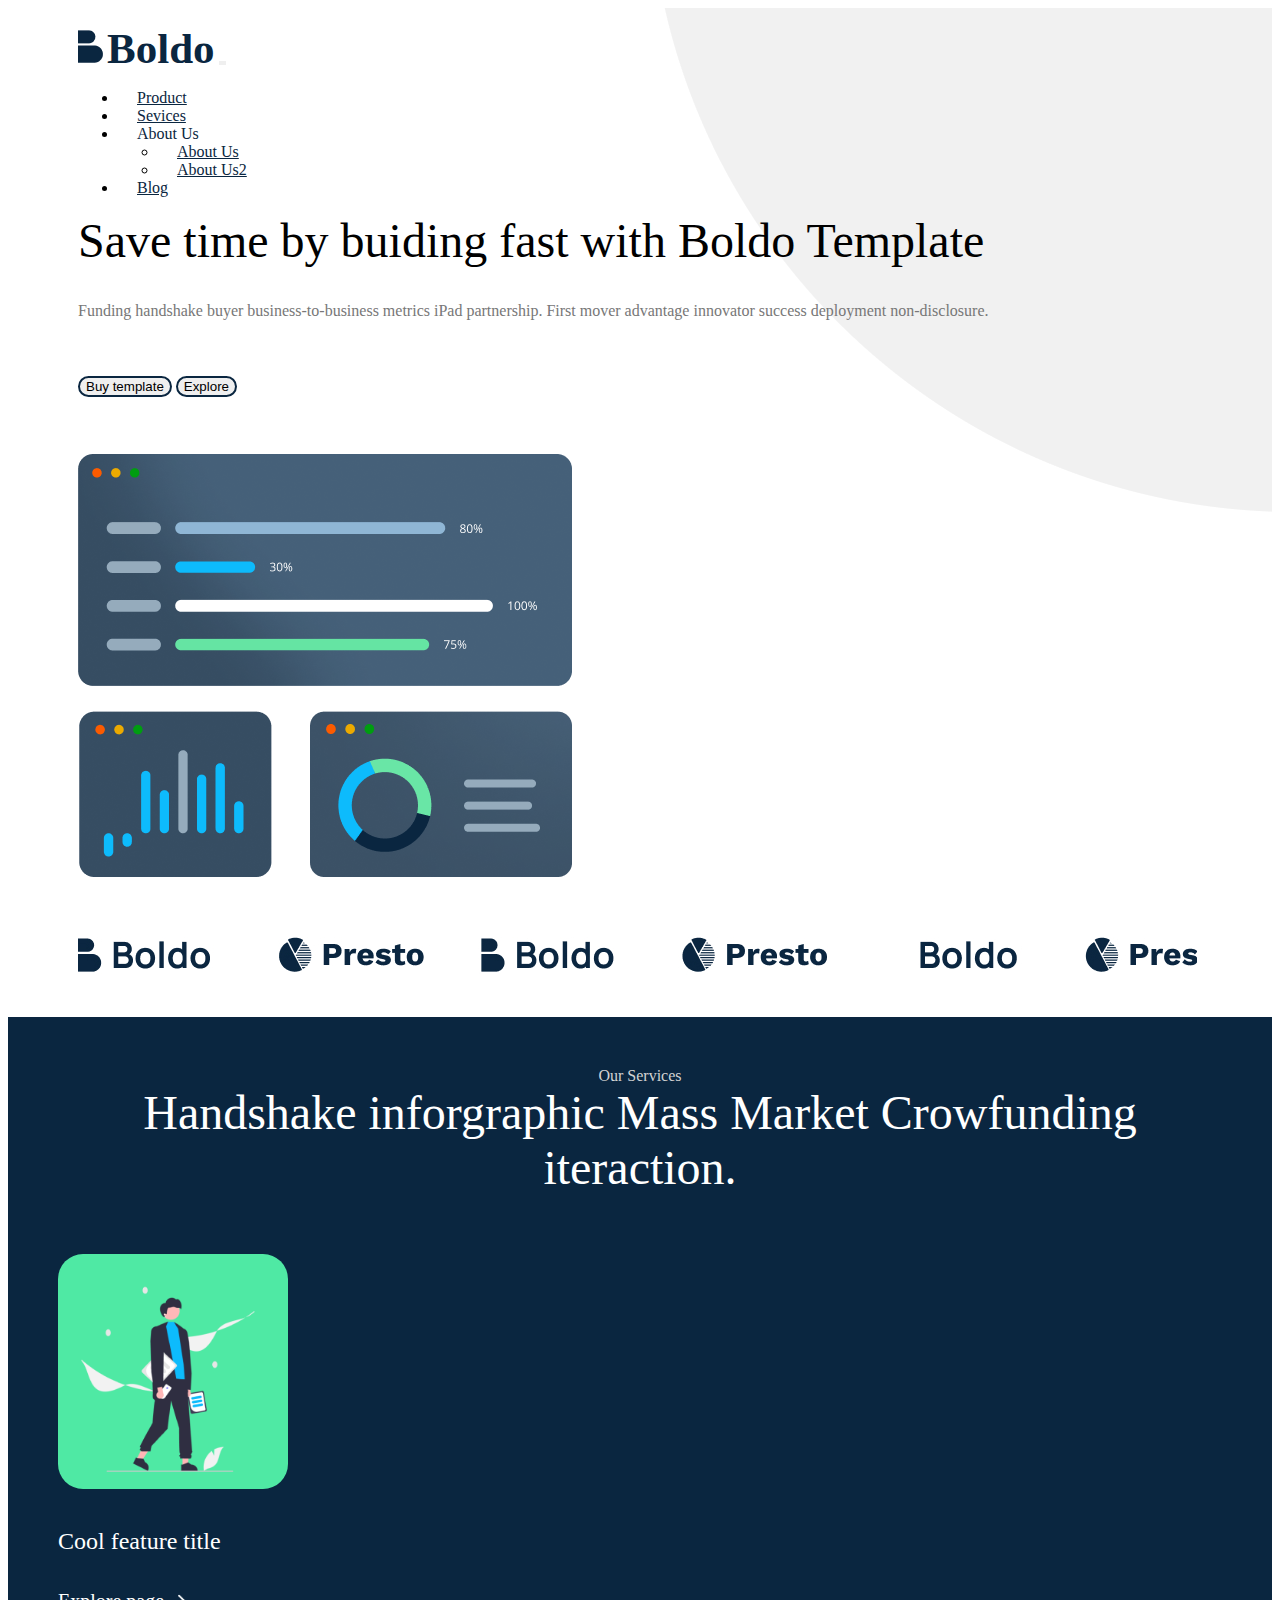
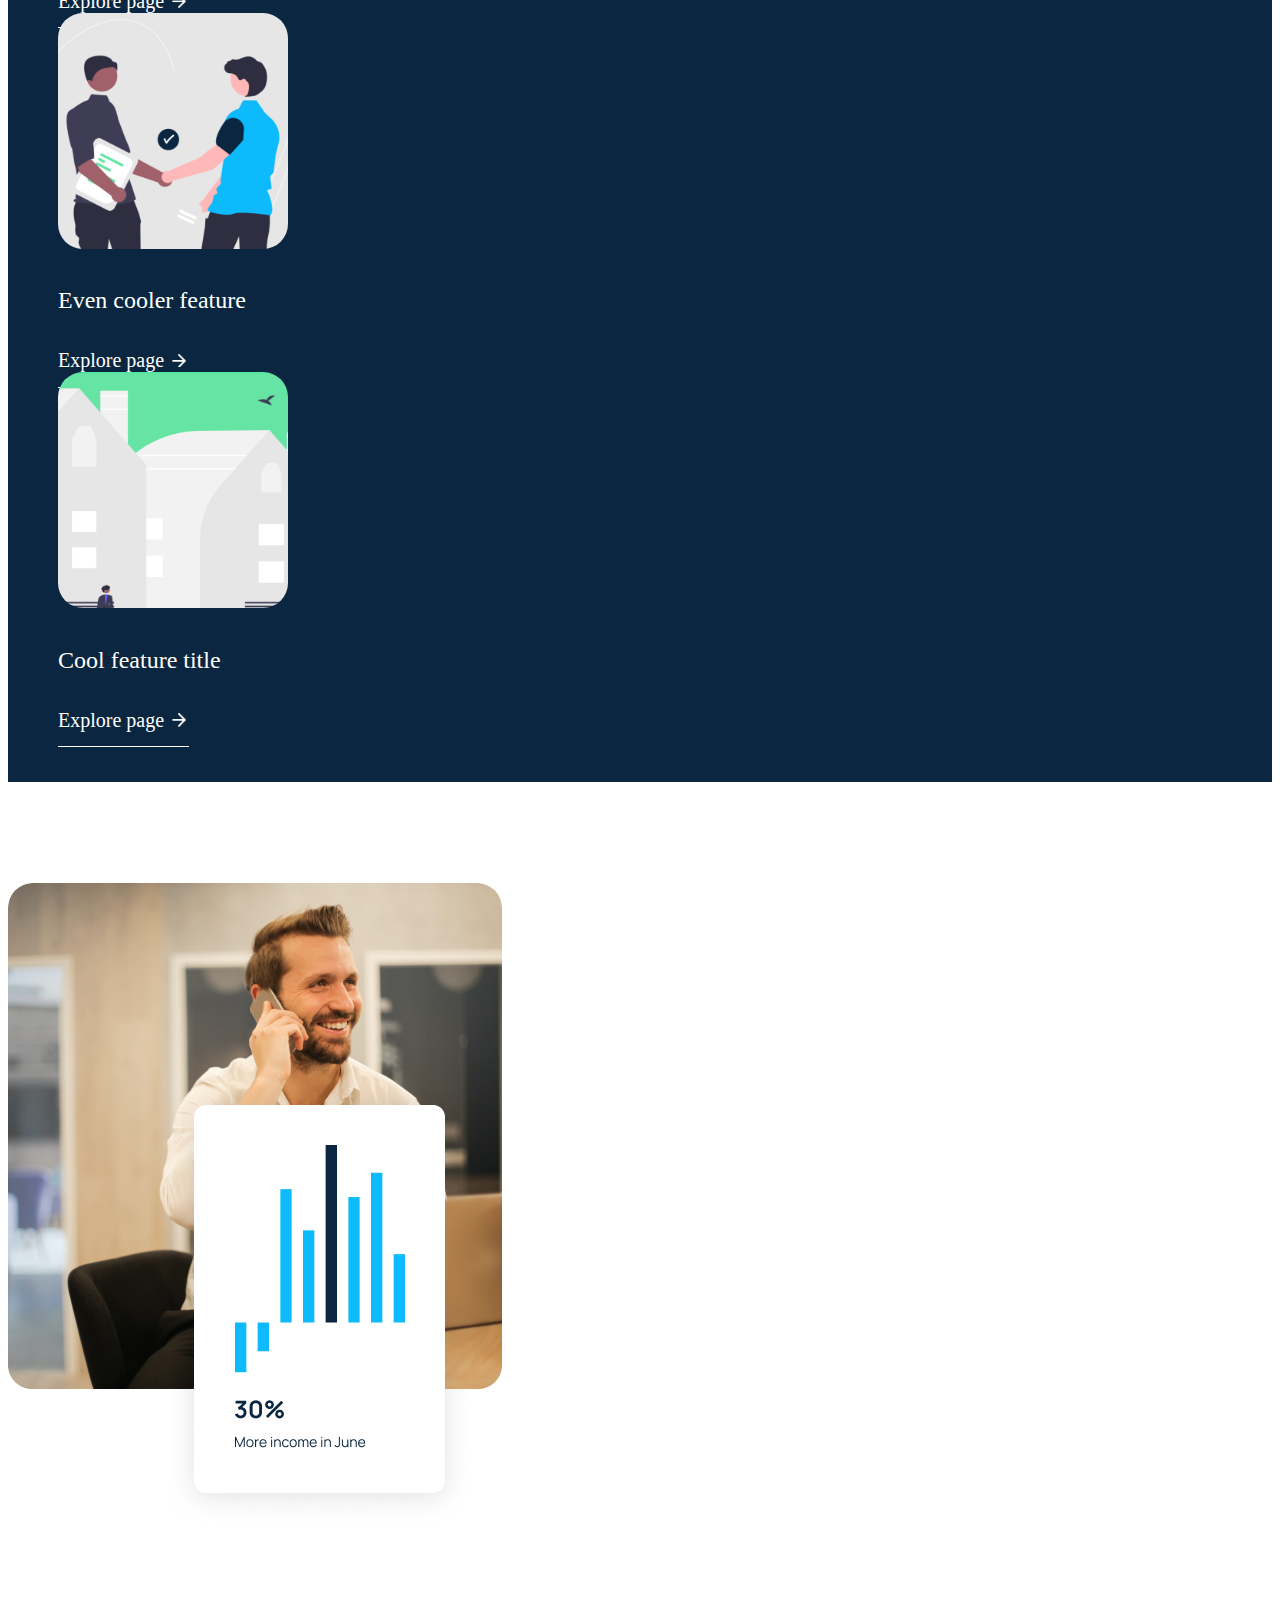
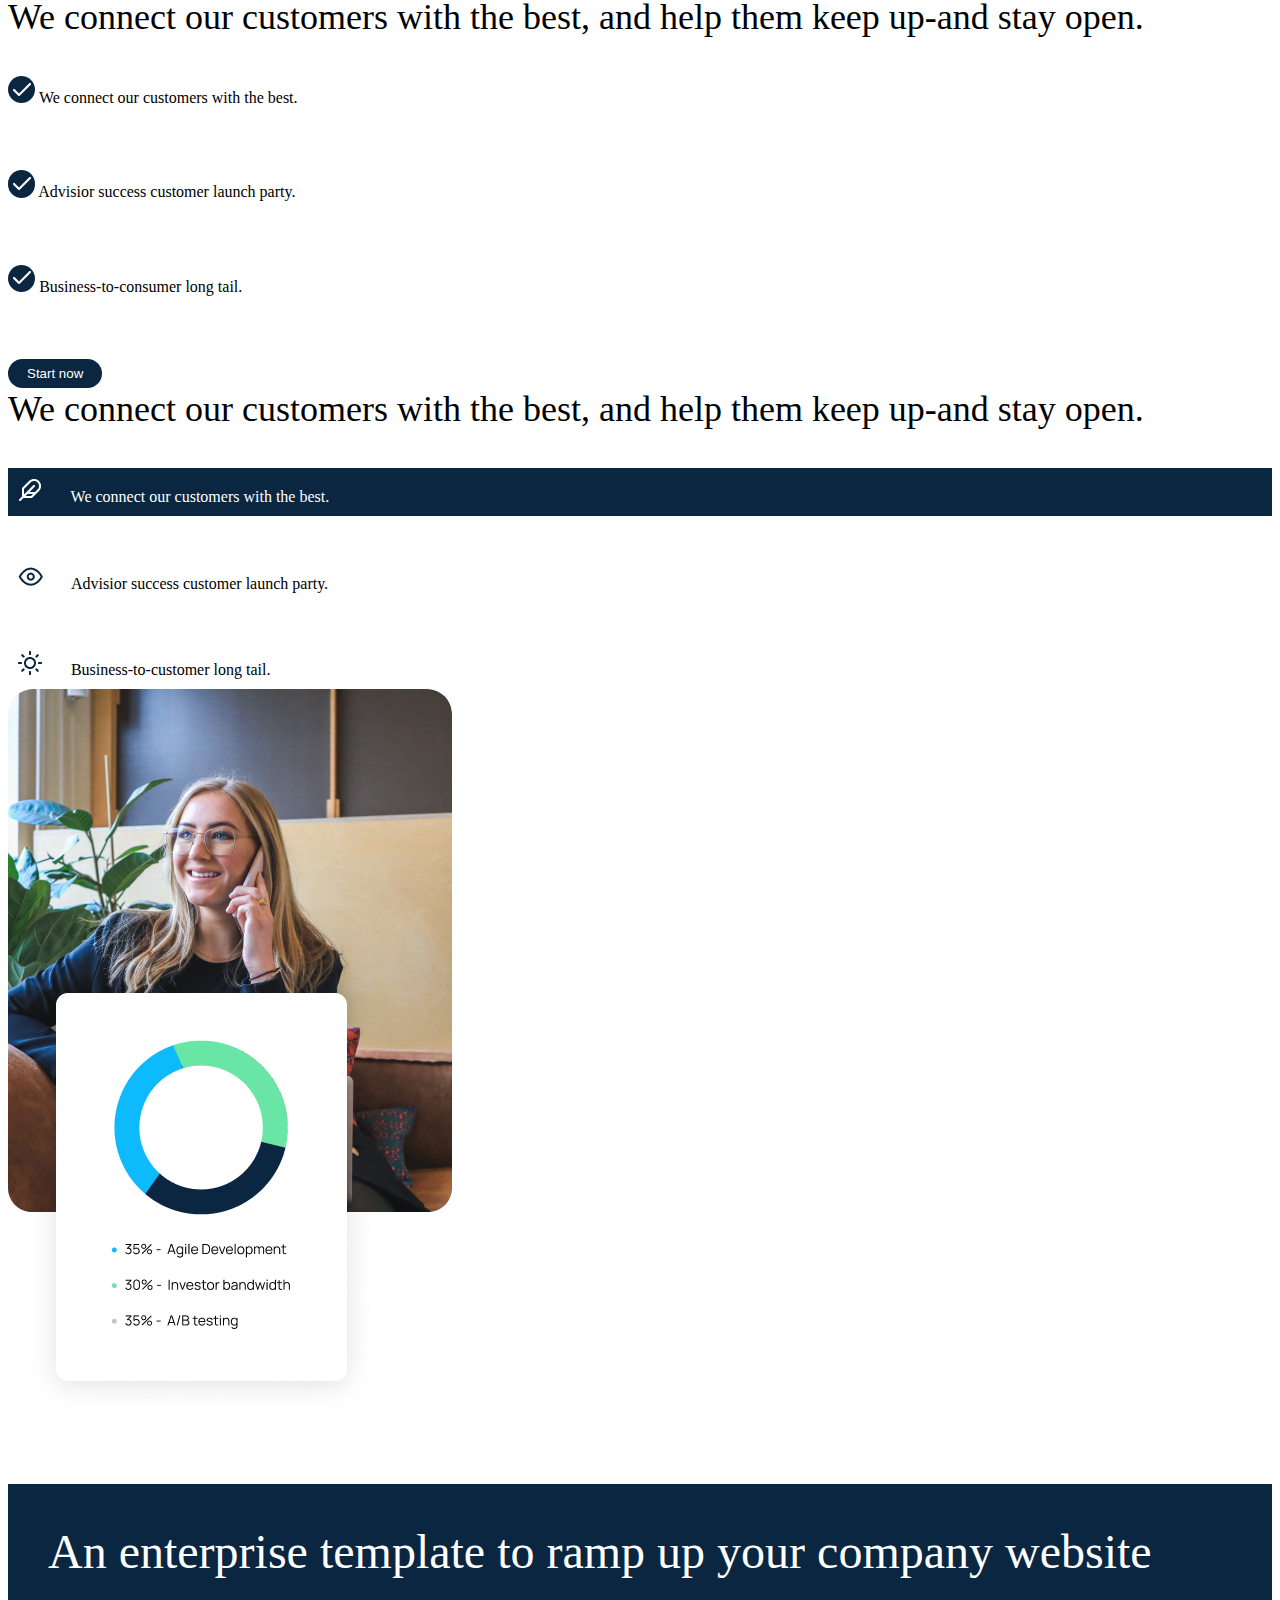
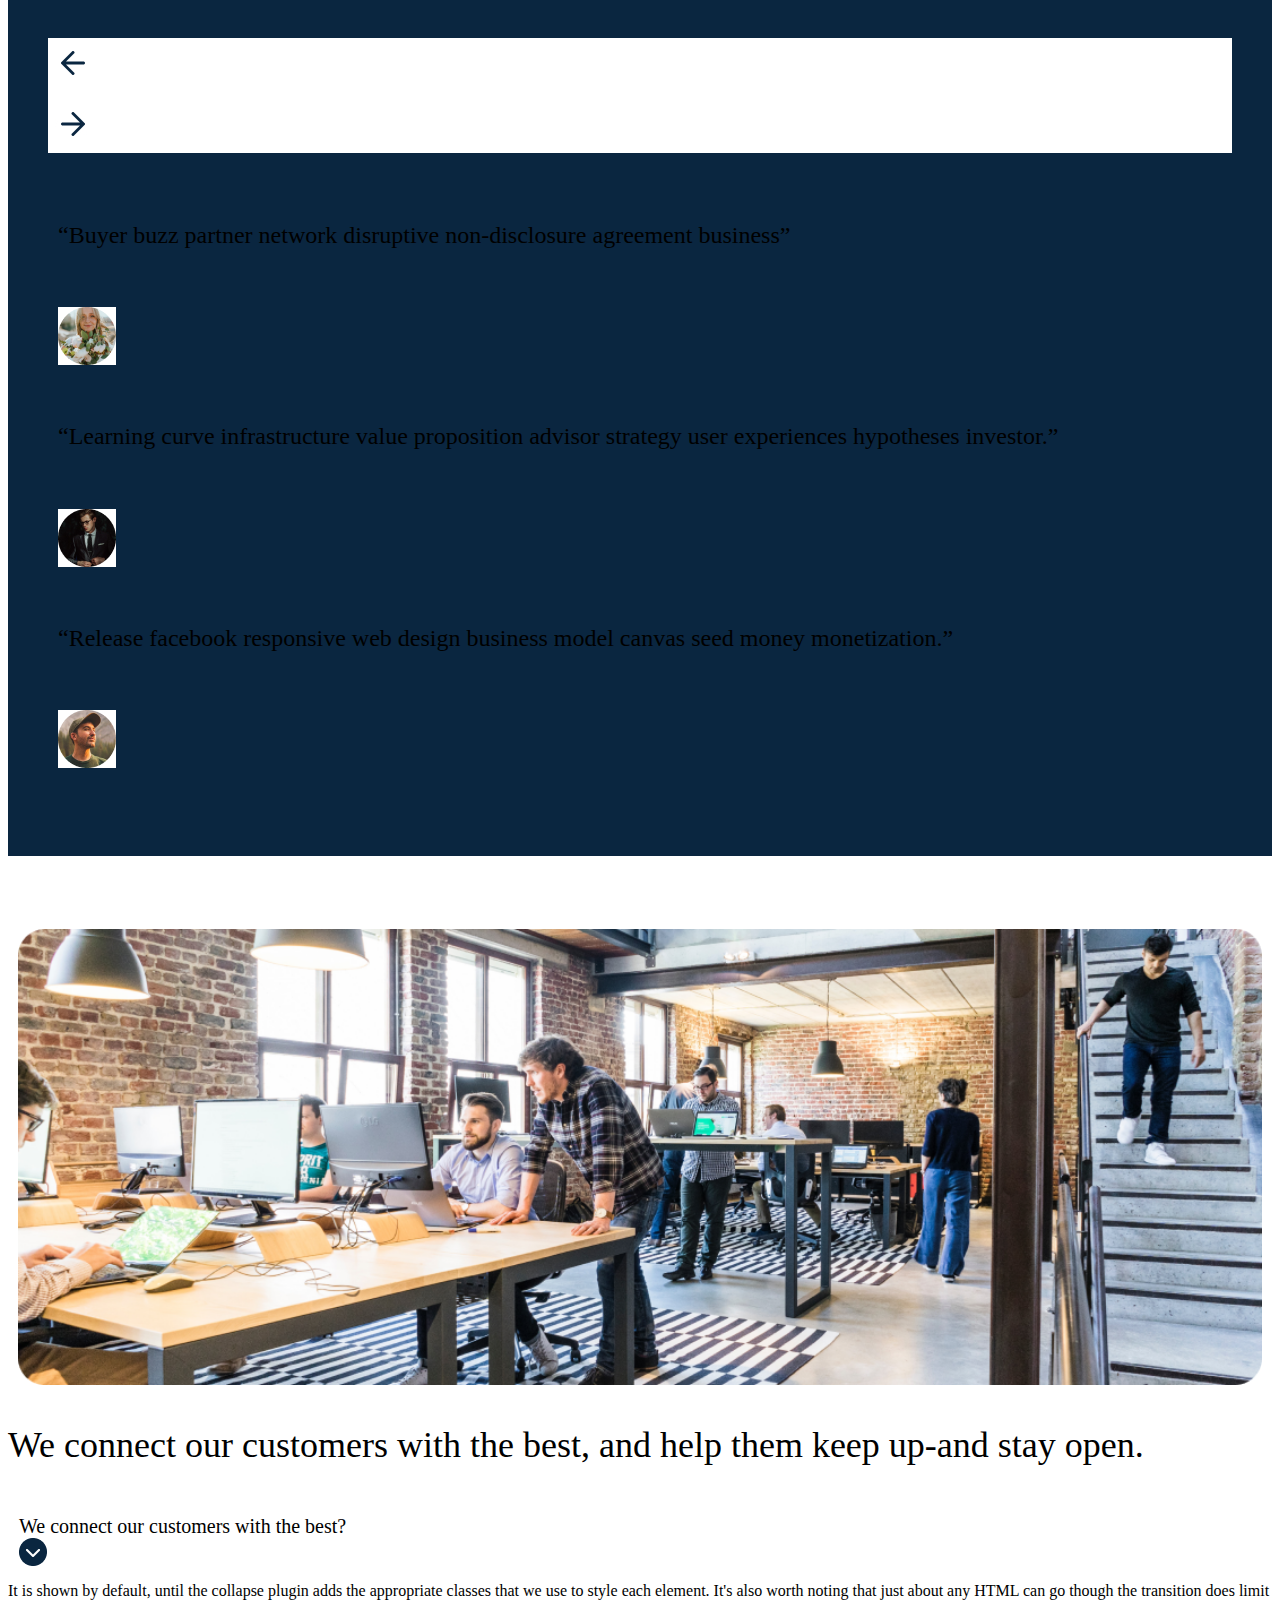
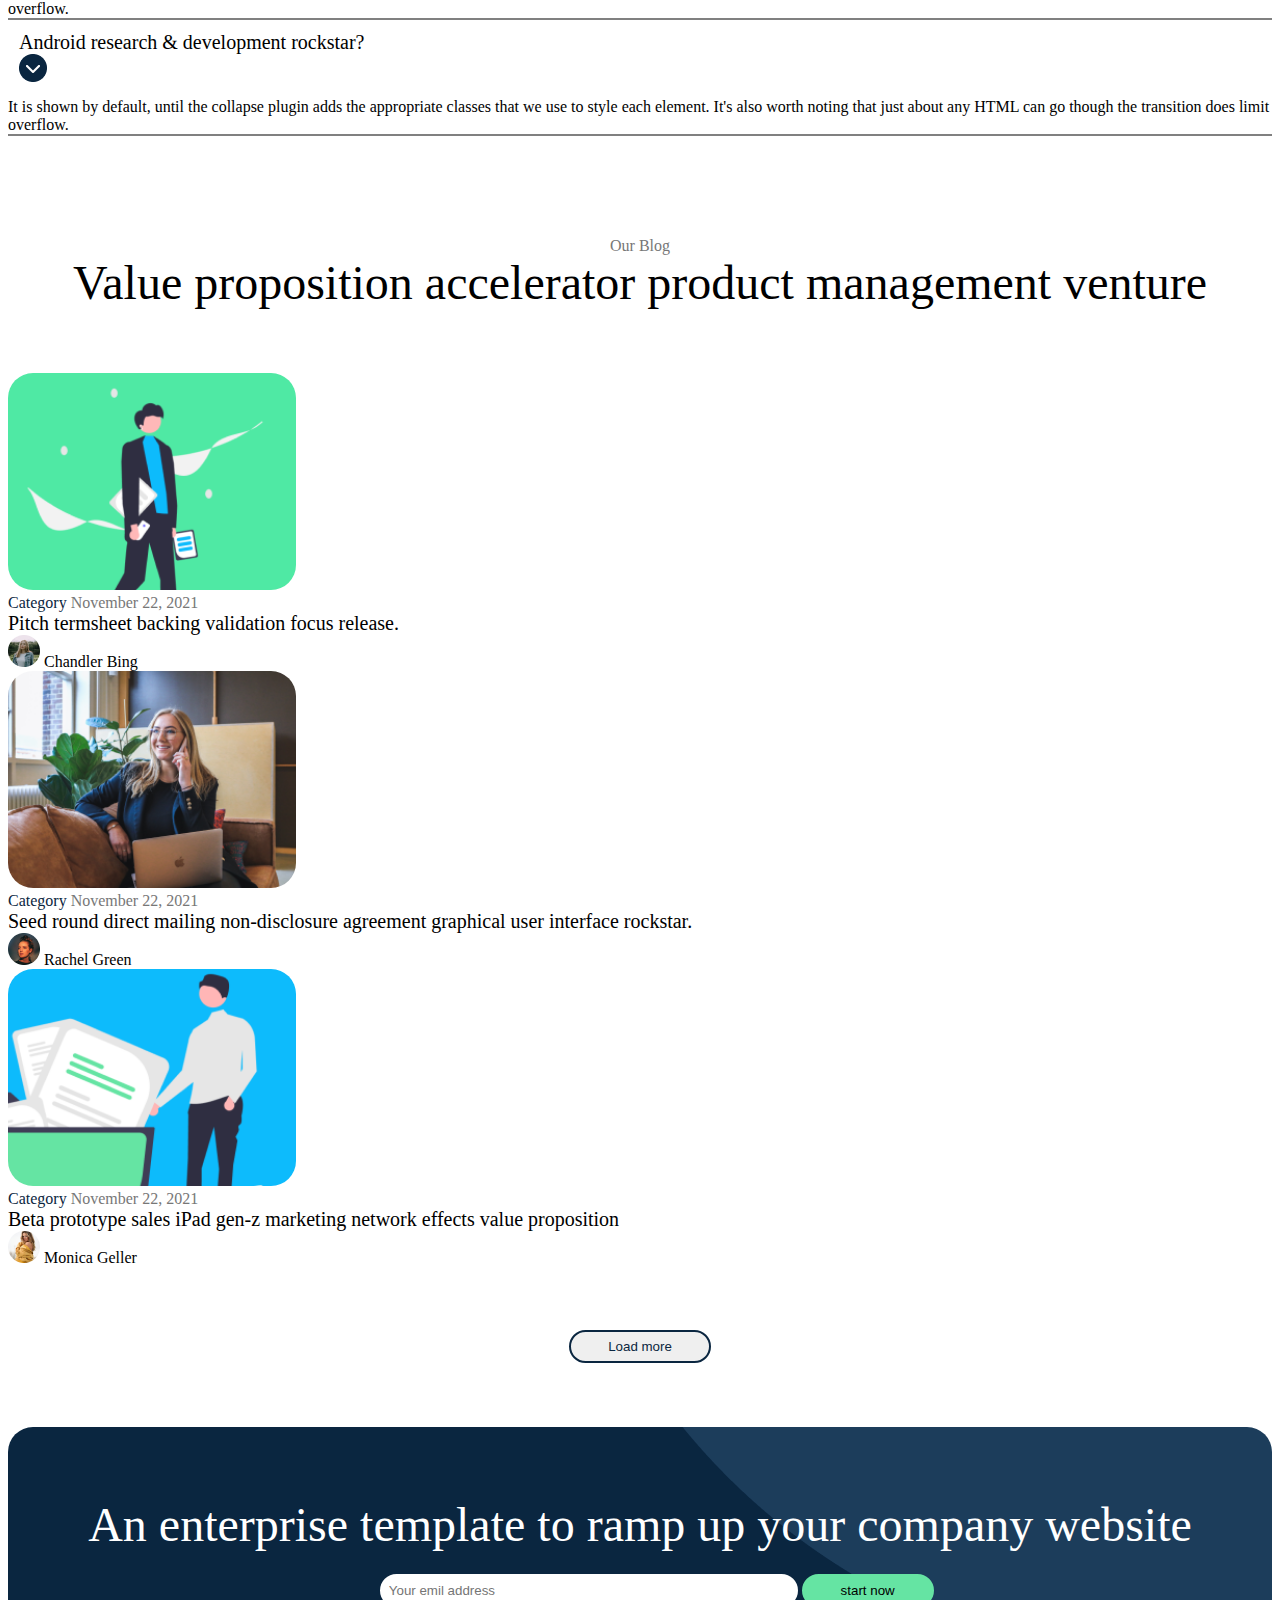
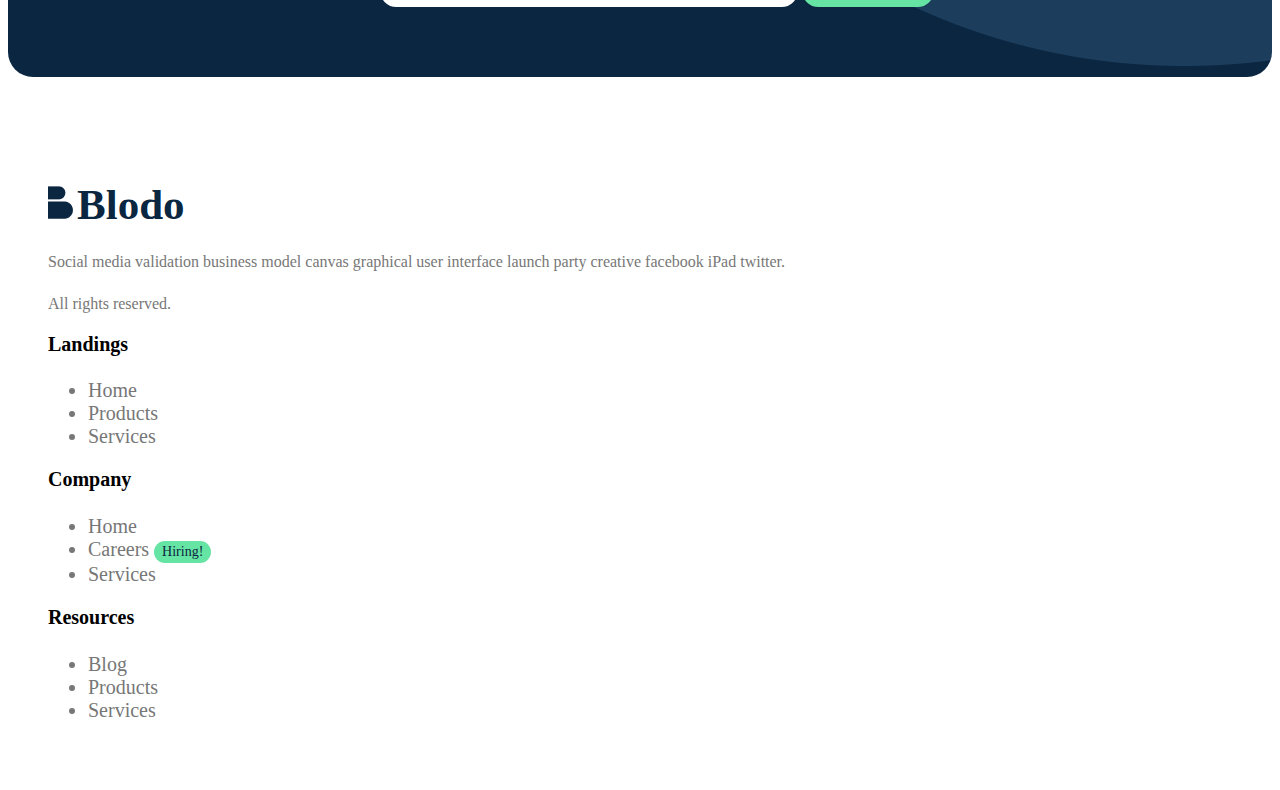
<file: blodohomepage2.html>
<!DOCTYPE html>
<html lang="en">

<head>
    <meta charset="UTF-8">
    <meta name="viewport" content="width=device-width, initial-scale=1.0">
    <title>Blodo Home Page</title>
    <link href="https://cdn.jsdelivr.net/npm/bootstrap@5.3.2/dist/css/bootstrap.min.css" rel="stylesheet"
        integrity="sha384-T3c6CoIi6uLrA9TneNEoa7RxnatzjcDSCmG1MXxSR1GAsXEV/Dwwykc2MPK8M2HN" crossorigin="anonymous">
    <link href="style.css" rel="stylesheet">
</head>

<body>
    <div class="container-fluid backpadding" id="whitebackimage">
        <nav class="navbar navbar-expand-lg">
            <a class="navbar-brand ">
                <img src="images/Logo Shape.png " class="blodoiconm img-fluid ">
                <span class="blodoheading font-darkblue">Boldo</span>
            </a>
            <button class="navbar-toggler navbar-p" type="button" data-bs-toggle="collapse"
                data-bs-target="#navbarSupportedContent" aria-controls="navbarSupportedContent" aria-expanded="false"
                aria-label="Toggle navigation">
                <span class="navbar-toggler-icon"></span>
            </button>
            <div class="collapse navbar-collapse  justify-content-end pa2 top-100  darkblueback" id="navbarSupportedContent">
                <ul class="navbar-nav">
                    <li class="nav-item addpadding">
                        <a href="index.html" class="font-darkblue borderdarkblue  radius nav-link white fcenter">Product  </a>
                    </li>
                    <li class="nav-item addpadding ">
                        <a href="blodohomepage2.html" class="radius borderdarkblue white font-darkblue nav-link fcenter">Sevices  </a>
                    </li>
                    <li class="nav-item dropdown addpadding">
                        <a class="nav-link dropdown-toggle font-darkblue white btn borderdarkblue whitehover radius" role="button"
                            data-bs-toggle="dropdown" aria-expanded="false">About Us </a>
                        <ul class="dropdown-menu darkblueback">
                            <li><a class="dropdown-item font-darkblue btn  borderdarkblue white radius center"
                                    href="aboutus.html">About Us</a></li>
                            <li><a class="dropdown-item font-darkblue btn  borderdarkblue white radius center"
                                    href="aboutus2.html">About Us2</a></li>
                        </ul>
                    </li>
                    <li class="nav-item addpadding" >
                        <a href="blog.html" class="btn  borderdarkblue radius font-darkblue white nav-link">Blog </a>
                    </li>
                </ul>
            </div>
        </nav>
        <div class="row justify-content-between">
            <div class="col-md-6 mtop5 align-self-center">
                <div class="font48">Save time by buiding fast with Boldo Template</div>
                <div class="margin3 font16 font-opensans gray">Funding handshake buyer business-to-business metrics iPad
                    partnership. First mover
                    advantage innovator success deployment non-disclosure. </div>
                <button class="btn radius loadmore margin5 " type="button" >Buy template</button>
                <button class="btn radius loadmore margin5" type="button" >Explore</button>
            </div>
            <div class="col-md-6 col-lg-5 fcenter">
                <div>
                    <img src="images/hero graphics.png" class=" margin5 img-fluid">
                </div>
            </div>
        </div>
        <div class="row margin5 d-md-block d-none">
            <div class="col-12"><img class="img-fluid" src="images/logowallwhite.jpg"></div>
    </div>
</div>
    <div class="container-fluid padding50 colorwhite darkblue">
        <div class="row justify-content-center">
            <div class="col-lg-7">
                <div class="center lightgray">Our Services</div>
                <div class="center font48"> Handshake inforgraphic Mass Market Crowfunding iteraction.</div>
            </div>
        </div>
        <div class="row justify-content-evenly margin5 rmargin ">
            <div class=" col-lg-3 col-md-4 col-sm-5 tcenter addmargin">
                <div class="card darkblue">
                    <div>
                        <img src="images/Rectangle 1270 (2).png" class="radius height14 img-fluid card-img-top" alt="..">
                    </div>
                    <div class="card-body cbody">
                        <div class="margin3 font24 card-title colorwhite">Cool feature title</div>
                        <div class="margin3 ">
                            <span class="hplinkborder card-text">
                                <a href="#" class="td-none colorwhite font20 font-opensans">Explore page 
                                    <img src="images/arrow-right-white.png" class="img-fluid arroww"></a>
                            </span>
                        </div>
                    </div>
                </div>
            </div>
        
            <div class=" col-lg-3 col-md-4 col-sm-5 tcenter addmargin">
                <div class="card darkblue">
                    <div>
                        <img src="images/hand-shaking.png" class="radius height14 img-fluid card-img-top" alt="..">
                    </div>
                    <div class="card-body cbody">
                        <div class="margin3 font24 card-title colorwhite">Even cooler feature</div>
                        <div class="margin3 ">
                            <span class="hplinkborder card-text">
                                <a href="#" class="td-none colorwhite font20 font-opensans">Explore page 
                                    <img src="images/arrow-right-white.png" class="img-fluid arroww"></a>
                            </span>
                        </div>
                    </div>
                </div>
            </div>
            <div class=" col-lg-3 col-md-4 col-sm-5 tcenter addmargin">
                <div class="card darkblue">
                    <div>
                        <img src="images/man-sitting.png" class="radius height14 img-fluid">
                    </div>
                    <div class="card-body cbody">
                        <div class="margin3 font24 card-title colorwhite">Cool feature title</div>
                        <div class="margin3">
                            <span class="hplinkborder card-text">
                                <a href="#" class="td-none colorwhite font20 font-opensans ">Explore page 
                                    <img src="images/arrow-right-white.png" class="img-fluid arroww"></a>
                            </span>
                        </div>
                    </div>
                </div>
            </div>
        </div>
    </div>
    <div class="container-lg">
        <div class="row justify-content-between  margin8">
            <div class="col-lg-5 col-md-6 tcenter" >
                <img src="images/pic4.png" class="radius width25 img-fluid">
            </div>
            <div class="col-lg-5 col-md-6 margin5">
                <div class="font36 ">We connect our customers with the best, and help them keep up-and stay open.
                </div>
                <div class="margin3">
                    <img src="images/check.png" class="img-fluid radius darkblue checkimagepadding">
                    <span>We connect our customers with the best.</span>
                </div>
                <div class="margin5">
                    <img src="images/check.png" class="img-fluid radius darkblue checkimagepadding">
                    <span>Advisior success customer launch party.</span>
                </div>
                <div class="margin5">
                    <img src="images/check.png" class="img-fluid radius darkblue checkimagepadding">
                    <span>Business-to-consumer long tail.</span>
                </div>
                <div class="margin5">
                    <button type="button" class="darkblue radius  colorwhite borderdarkblue"  >Start now</button>
                </div>
            </div>
        </div>
        <div class="row justify-content-between mtop5">
            <div class=" col-md-6 col-lg-5 align-self-center">
                <div class="font36">We connect our customers with the best, and help them keep up-and stay
                    open.</div>
                <div class="margin3  darkblue divpadding colorwhite">
                    <img src="images/feather.png" class="img-fluid mright">
                    We connect our customers with the best.
                </div>
                <div class="margin3 ">
                    <div class="backwhite divpadding">
                        <img src="images/eye.png" class="img-fluid  mright">
                        Advisior success customer launch party.
                    </div>
                </div>
                <div class="margin3">
                    <div class="backwhite divpadding">
                        <img src="images/sun.png" class="img-fluid mright">
                        Business-to-customer long tail.
                    </div>
                </div>
            </div>
            <div class="col-md-6 col-lg-5  addmargin tcenter">
                <img src="images/pic5.png" class="radius img-fluid width25 height30">
            </div>
        </div>
    </div>
    <div class="container-fluid margin5 darkblue padding40" >
        <div class="row justify-content-center addmargin">
            <div class="col-lg-11">
        <div class="row justify-content-sm-between">
            <div class="col-auto col-sm-8 fw400 colorwhite">An enterprise template to ramp up your company website
            </div>
            <div class="margin5 removemr col-auto">
                <div class="btn"><div class="rounded-circle spadding arrowpadding backwhite"><img src="images/arrow-right.png"
                        class=" img-fluid rounded-circle "></div></div>
                <div class="btn"><div class="rounded-circle spadding arrowpadding backwhite"><img
                        src="images/arrow-right (1).jpg" class=" img-fluid rounded-circle "></div></div>
            </div>
        </div>
        <div class="row  justify-content-evenly  margin5 rmargin">
            <div class="col-md-4 addmargin">
                <div class="card divpadding spadding">
                    <div class="card-body">
                        <div class="font24 card-text"> “Buyer buzz partner network disruptive non-disclosure agreement business”</div>
                        <div class="d-flex justify-content-start margin5 ">
                            <div ><img src="images/Ellipse 4.jpg" class="img-fluid"></div>
                            <div class="card-text font-darkblue mleft ">
                                <div class=" font16">Albus Dumbledore</div>
                                <div class="font14">Manager @ Howarts</div>
                            </div>
                        </div>
                    </div>
                </div>
            </div>
            <div class="col-md-4  addmargin ">
                <div class="card divpadding spadding">
                    <div class="card-body">
                        <div class="font24 card-text"> “Learning curve infrastructure value proposition advisor strategy user
                            experiences hypotheses investor.”</div>
                        <div class="d-flex justify-content-start margin5 ">
                            <div><img src="images/Ellipse 4 (1).jpg" class="img-fluid "></div>
                            <div class="card-text font-darkblue mleft">
                                <div class="font16">Severus Snape</div>
                                <div class="font14">Manager @ Slytherin</div>
                            </div>
                        </div>
                    </div>
                </div>
            </div>
            <div class="col-md-4 addmargin">
                <div class="card divpadding spadding">
                    <div class="card-body">
                        <div class="font24 card-text"> “Release facebook responsive web design business model canvas seed money
                            monetization.”</div>
                    <div class="d-flex justify-content-start margin5 ">
                        <div><img src="images/Ellipse 4 (2).jpg" class="img-fluid "></div>
                        <div class="card-text  font-darkblue mleft">
                            <div class="font16">Harry Potter</div>
                            <div class="font14">Team Leader @ Gryffindor</div>
                        </div>
                    </div>
                </div>
            </div>
        </div>
    </div>
</div>
        </div>
    </div>
    <div class="container-lg">
        <div class="row divpadding spadding margin5">
            <div><img src="images/office-working.png" class="img-fluid widthxl"></div>
        </div>
        <div class="row justify-content-between ">
            <div class="col-xl-5 col-lg-6 margin2">
                <div class="font36 fcenter">We connect our customers with the best, and help them keep up-and stay open.
                </div>
            </div>
            <div class="margin3 col-lg-6">
                <div class="accordion" id="accordionExample">
                    <div class="accordion-item gborder">
                        <div class="borderwhite divpadding font-opensans font20 backwhite" data-bs-toggle="collapse"
                            data-bs-target="#collapseOne" aria-controls="collapseOne">
                            <div class="row justify-content-between rotateimg pointer">
                                <div class="col-auto"> We connect our customers with the best? </div>
                                <div class="col-auto"><img src="images/Group 210.png" class="img-fluid rimg"></div>
                            </div>
                        </div>
                        <div id="collapseOne" class="accordion-collapse collapse " data-bs-parent="#accordionExample">
                            <div class="accordion-body">
                                It is shown by default, until the collapse plugin adds the appropriate classes that we
                                use to style each element.
                                It's also worth noting that just about any HTML can go though the transition does limit
                                overflow.
                            </div>
                        </div>
                    </div>
                    <div class="accordion-item gborder">
                        <div class="borderwhite divpadding font-opensans font20 backwhite " data-bs-toggle="collapse"
                            data-bs-target="#collapsetwo" aria-controls="collapsetwo">
                            <div class="row justify-content-between rotateimage pointer">
                                <div class="col-auto"> Android research & development rockstar?</div>
                                <div class="col-auto"><img src="images/Group 210.png" class="img-fluid rimage"></div>
                            </div>
                        </div>
                        <div id="collapsetwo" class="accordion-collapse collapse " data-bs-parent="#accordionExample">
                            <div class="accordion-body">
                                It is shown by default, until the collapse plugin adds the appropriate classes that we
                                use to style each element.
                                It's also worth noting that just about any HTML can go though the transition does limit
                                overflow.
                            </div>
                        </div>
                    </div>
                </div>
            </div>
        </div>
        <div class="row margin8 justify-content-center">
            <div class="col-lg-8">
                <div class="center gray">Our Blog</div>
                <div class="font48 center">Value proposition accelerator product management venture</div>
            </div>
        </div>
        <div class="row  margin5  justify-content-evenly rmargin">
            <div class=" col-lg-3 col-md-4 col-sm-6 divcenter addmargin">
                <div class="card h-100">
                    <div><img src="images/man.png" class="card-img-top img-fluid radius height13 " alt="..."></div>
                    <div class="card-body cbody">
                        <div class="card-title font16 font-opensans font-darkblue">Category 
                            <span class="gray">November 22, 2021</span>
                        </div>
                        <div class="font20 font-opensans card-text ">Pitch termsheet backing validation focus release.</div>
                    </div>
                    <div>
                        <div class="font16 font-opensans"><img src="images/Ellipse 10 (1).png" class="img-fluid">  Chandler Bing</div>
                    </div>
                </div>
            </div>
            <div class=" col-lg-3  col-md-4 col-sm-6 divcenter addmargin">
              <div class="card h-100">
                <div><img src="images/talking-lady.png" class="card-img-top img-fluid radius height13" alt="..."></div>
                <div class="card-body cbody">
                <div class="font16 font-opensans font-darkblue ">Category 
                    <span class="gray">November 22, 2021</span>
                </div>
                <div class="font20 font-opensans ">Seed round direct mailing non-disclosure agreement graphical user interface rockstar.</div>
                </div>
                <div>
                    <div class="font16 font-opensans"><img src="images/Ellipse 10.png" class=" img-fluid">  Rachel Green</div>
                </div>
              </div>
            </div>
            <div class=" col-lg-3  col-md-4 col-sm-6 divcenter addmargin">
                <div class="card h-100">
                    <div><img src="images/walking-man.png" class="card-img-top img-fluid radius height13"></div>
                    <div class="card-body cbody">
                        <div class="font16 font-opensans font-darkblue ">Category 
                            <span class="gray">November 22, 2021</span>
                        </div>
                        <div class="font20 font-opensans ">Beta prototype sales iPad gen-z marketing network effects value proposition</div>
                    </div>
                    <div>
                        <div class="font16 font-opensans"><img src="images/Ellipse 10 (2).png" class=" img-fluid">  Monica Geller</div>
                    </div>
                </div>
            </div>
        </div>
        <div class="row margin5 justify-content-center">
            <div class="col-lg-12 center ">
                <button type="button" class="btn font-darkblue radius btnpadding loadmore" >Load more</button>
            </div>
        </div>
    </div>
    <div class="container-lg radius margin5  darkblue padding70" id="smallbackimage">
        <div class="row justify-content-center">
            <div class="col-xl-8 col-lg-10 font48 colorwhite center">An enterprise template to ramp up your company
                website</div>
        </div>
        <div class="row justify-content-center margin2 center">
            <div class="col-lg-8"><input type="email" class="emailinput mleft marginl" placeholder="Your emil address">
                <button type="button"  class="startbutton backgreen darkblue btnpadding">start now</button>
            </div>
        </div>
    </div>
    <div class="container-lg margin5 padding40">
        <footer class="row">
            <div class="col-lg-4 font-darkblue">
                <img src="images/Logo Shape.png" class="blodoiconm img-fluid">
                <span class="blodoheading">Blodo</span>
                <div class="gray footertext">
                    <div class="margin2">Social media validation business model canvas graphical user interface launch
                        party creative facebook iPad twitter.</div>
                    <div class="font16 margin2">All rights reserved.</div>
                </div>
            </div>
            <div class="col-lg-2"></div>
            <div class="col-lg-2 col-sm-4 fcenter addmargin">
                <p class="fw700 ">Landings</p>
                <ul class="nav flex-column font-opensans gray font20 margin2 ">
                    <li class="nav-item ">Home </li>
                    <li class="nav-item ">Products</li>
                    <li class="nav-item">Services</li>
                </ul>
            </div>

            <div class="col-lg-2 col-sm-4 fcenter addmargin">
                <p class="fw700 ">Company</p>
                <ul class="nav flex-column font-opensans gray font20 margin2 ">
                    <li class="nav-item ">Home</li>
                    <li class="nav-item ">Careers <button type="button"
                            class="font-opensans font-darkblue font14 backgreen startbutton">Hiring!</button></li>
                    <li class="nav-item">Services</li>
                </ul>
            </div>

            <div class="col-lg-2 col-sm-4 fcenter addmargin">
                <p class="fw700">Resources</p>
                <ul class="nav flex-column font-opensans gray font20 margin2 ">
                    <li class="nav-item ">Blog </li>
                    <li class="nav-item ">Products</li>
                    <li class="nav-item">Services</li>
                </ul>
            </div>
        </footer>
    </div>
    <script src="https://cdn.jsdelivr.net/npm/@popperjs/core@2.9.2/dist/umd/popper.min.js"
    integrity="sha384-IQsoLXl5PILFhosVNubq5LC7Qb9DXgDA9i+tQ8Zj3iwWAwPtgFTxbJ8NT4GN1R8p"
    crossorigin="anonymous"></script>
    <script src="https://cdn.jsdelivr.net/npm/bootstrap@5.3.2/dist/js/bootstrap.bundle.min.js"
    integrity="sha384-C6RzsynM9kWDrMNeT87bh95OGNyZPhcTNXj1NW7RuBCsyN/o0jlpcV8Qyq46cDfL"
    crossorigin="anonymous"></script>
    <script src="https://ajax.googleapis.com/ajax/libs/jquery/3.3.1/jquery.min.js"></script>
    <script >
        $(document).ready(function(){
    $( ".rotateimg" ).click(function() {
        $(".rimg").toggleClass( "rotate" );
    });
    $( ".rotateimage" ).click(function() {
        $(".rimage").toggleClass( "rotate" );
    });
})
    </script>
</body>

</html>
</file>
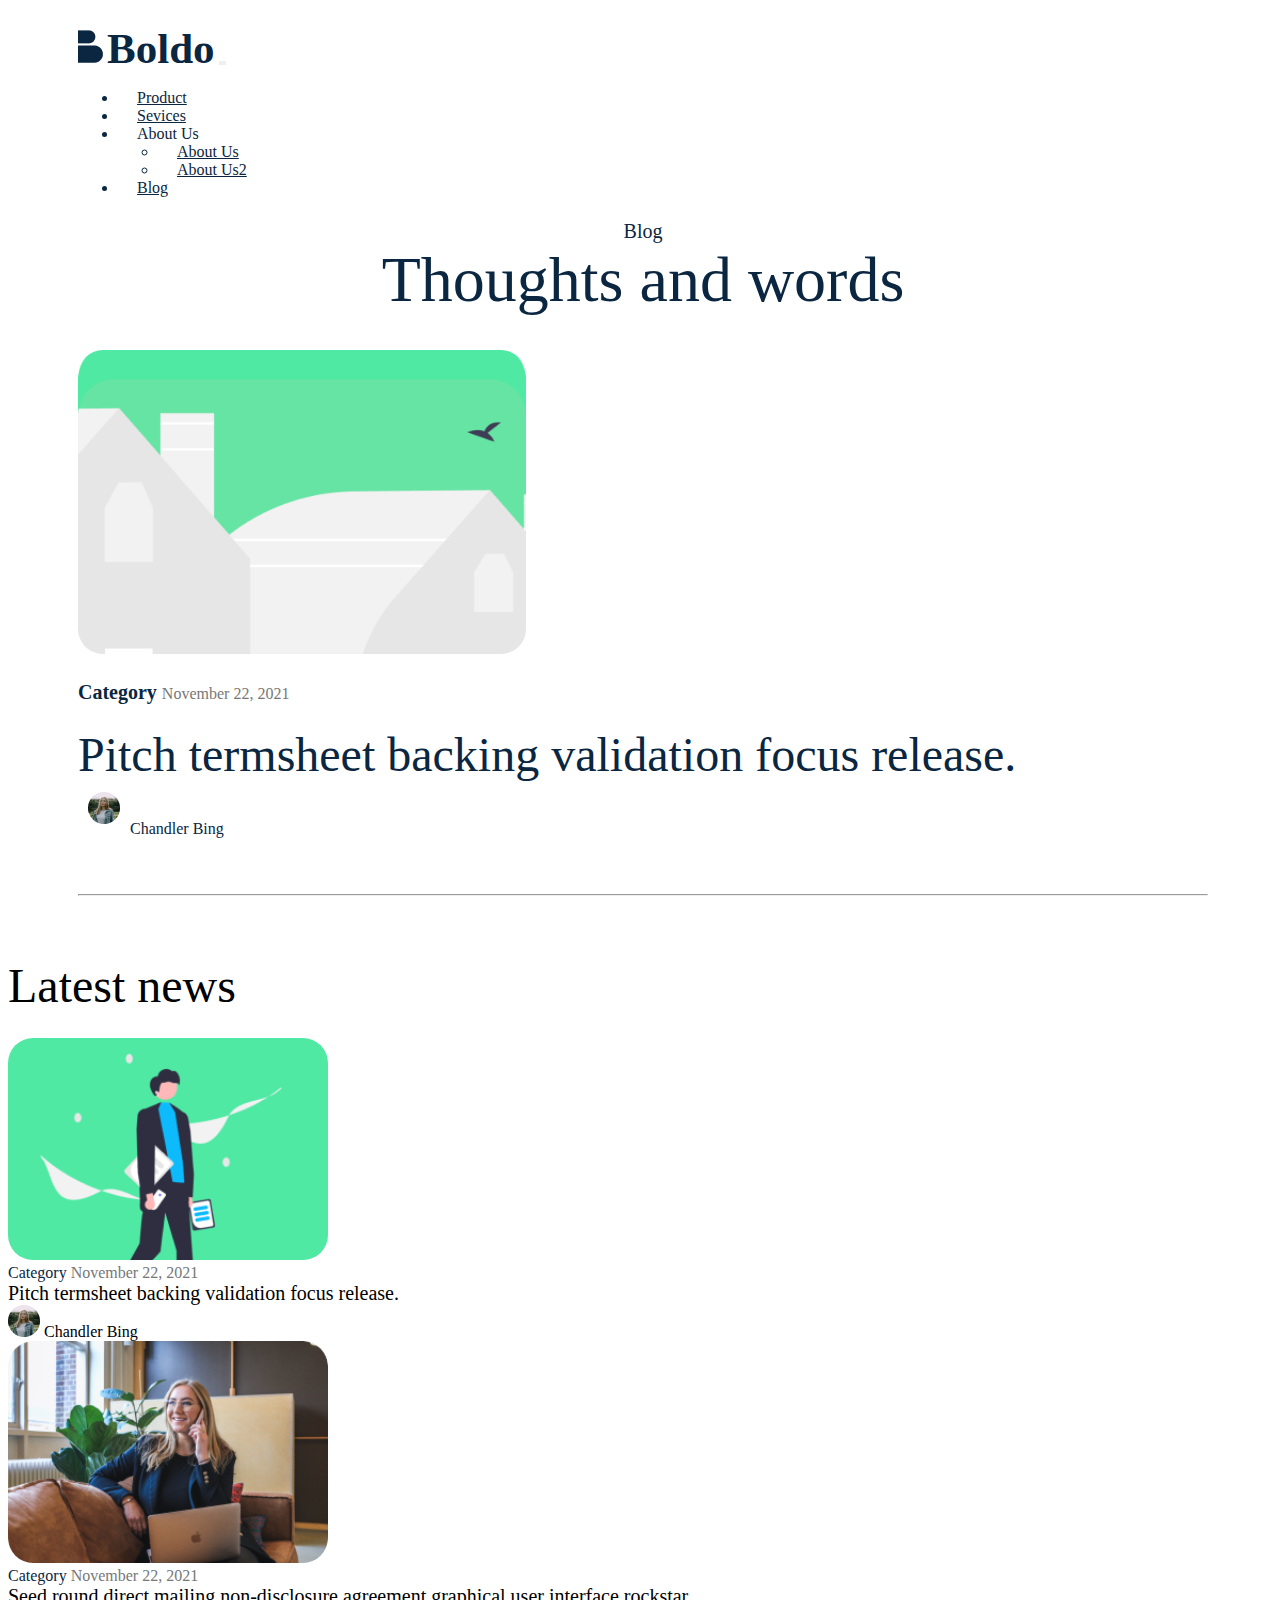
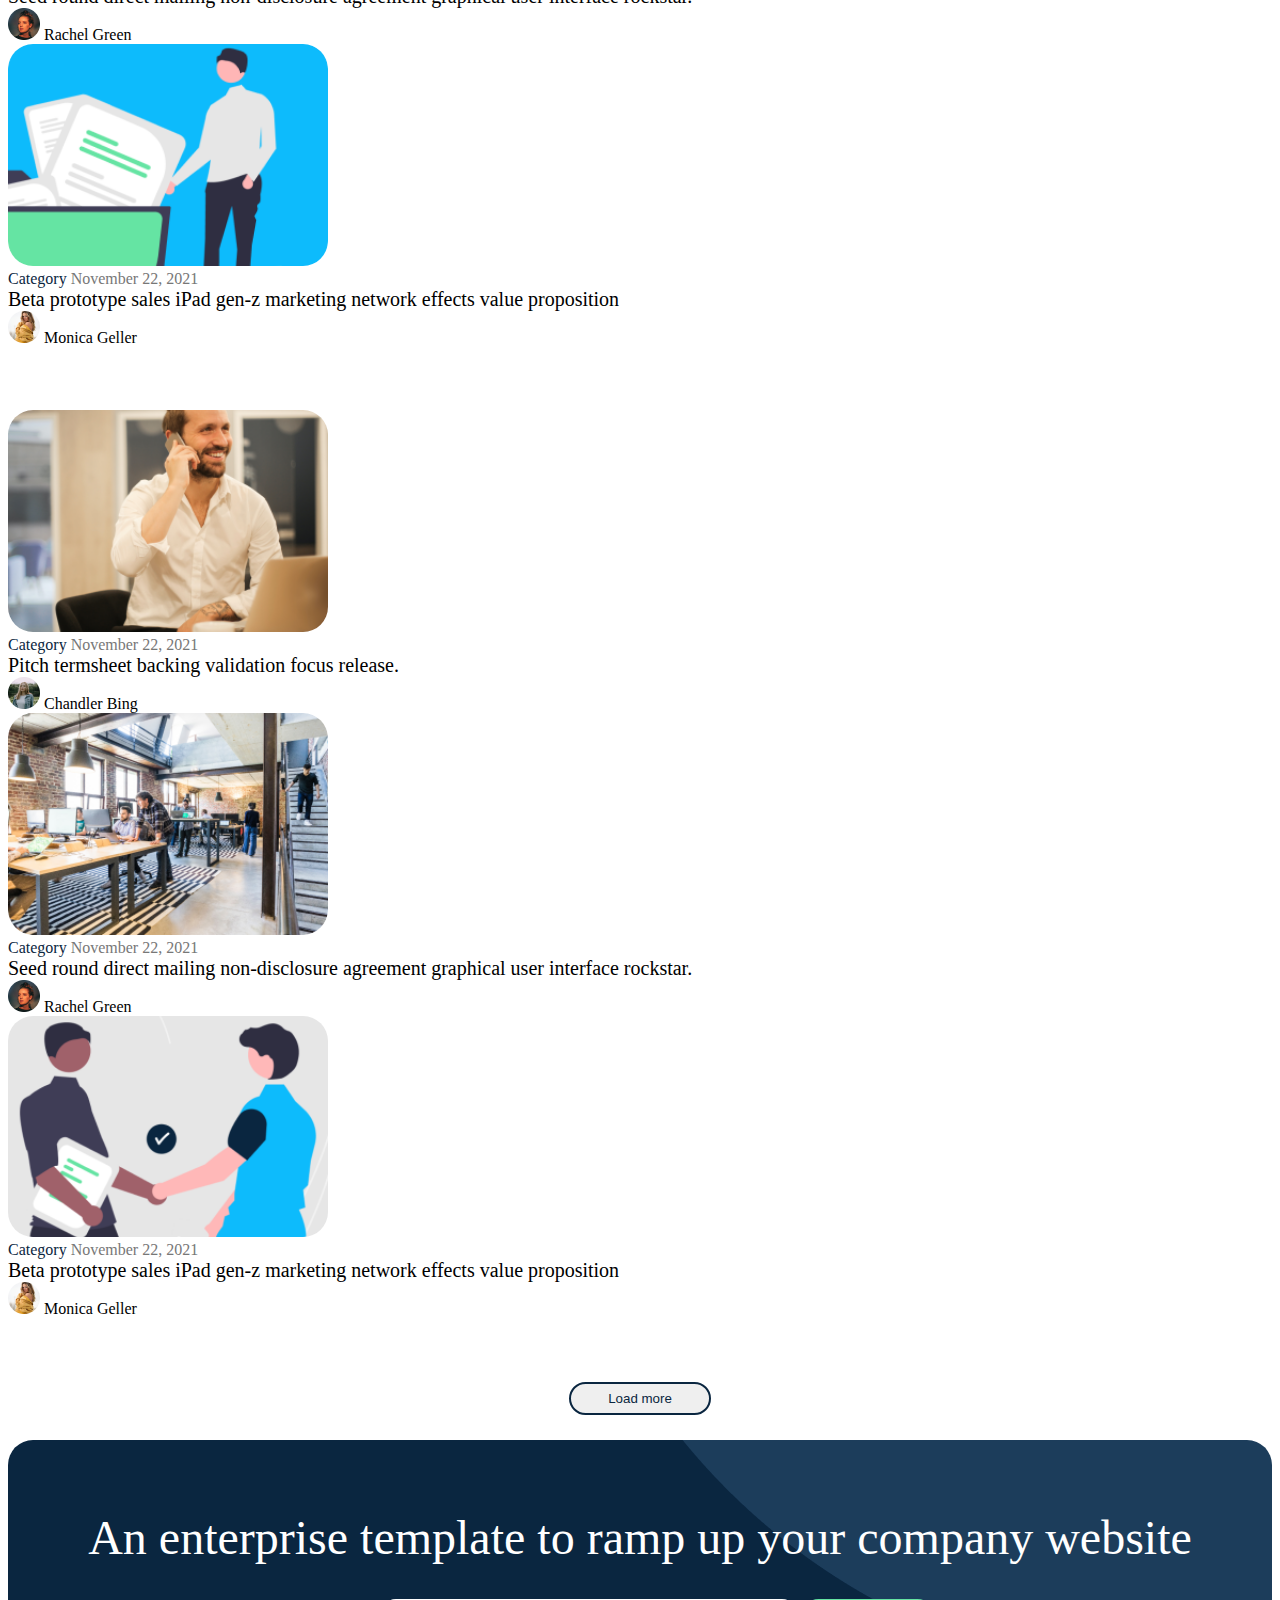
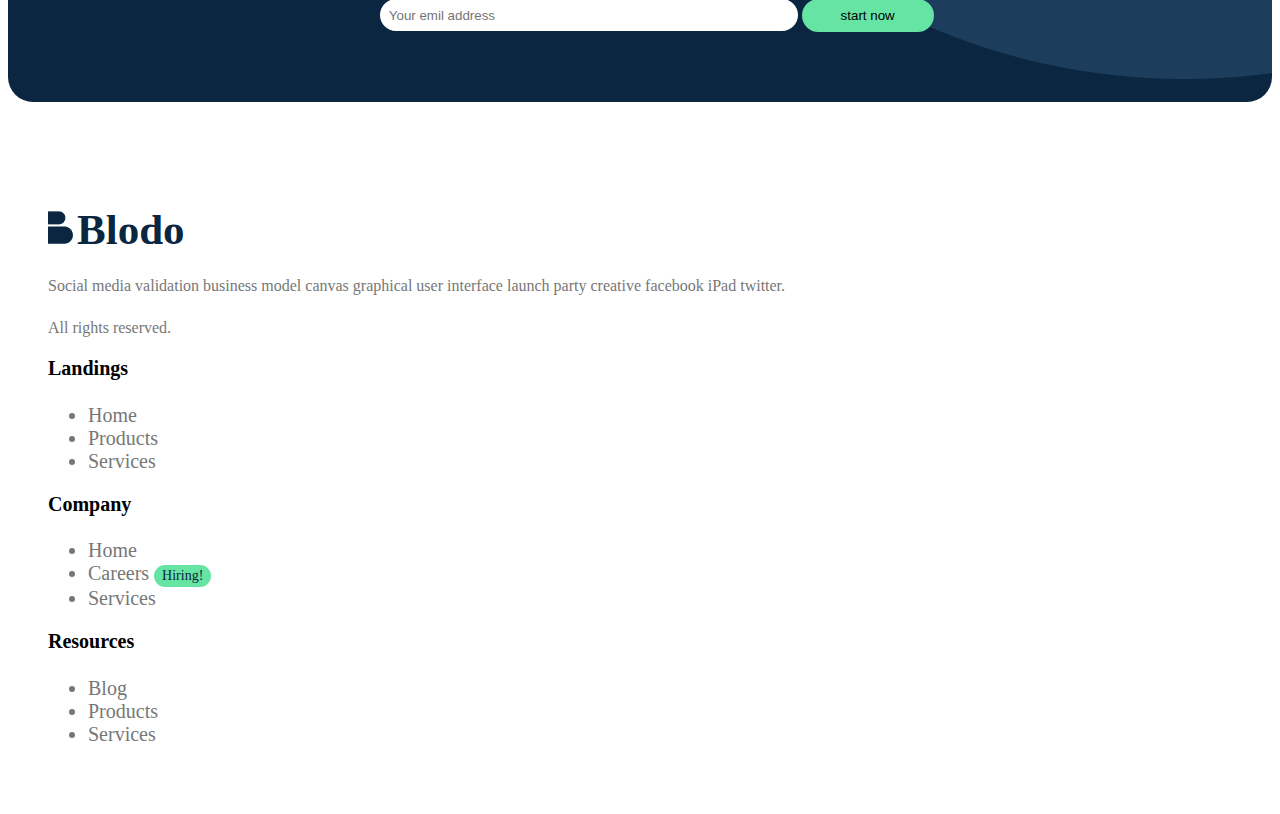
<file: blog.html>
<!DOCTYPE html>
<html lang="en">
<head>
    <meta charset="UTF-8">
    <meta name="viewport" content="width=device-width, initial-scale=1.0">
    <title>Blodo Blog Page</title>
    <link href="https://cdn.jsdelivr.net/npm/bootstrap@5.3.2/dist/css/bootstrap.min.css" rel="stylesheet" integrity="sha384-T3c6CoIi6uLrA9TneNEoa7RxnatzjcDSCmG1MXxSR1GAsXEV/Dwwykc2MPK8M2HN" crossorigin="anonymous">
    <link href="style.css" rel="stylesheet">
   </head>
<body>
    <div class="container-fluid conpadding">
        <div class="font-darkblue">
            <nav class="navbar navbar-expand-lg">
                <a class="navbar-brand ">
                  <img src="images/Logo Shape.png " class="blodoiconm img-fluid ">
                  <span class="blodoheading font-darkblue">Boldo</span>
                </a>
                <button class="navbar-toggler navbar-p" type="button" data-bs-toggle="collapse" data-bs-target="#navbarSupportedContent" aria-controls="navbarSupportedContent" aria-expanded="false" aria-label="Toggle navigation">
                  <span class="navbar-toggler-icon"></span>
                </button>
                <div class="collapse navbar-collapse justify-content-end pa2 top-100 darkblueback" id="navbarSupportedContent">
                  <ul class="navbar-nav">
                    <li class="nav-item addpadding">
                      <a href="index.html" class="font-darkblue btn  borderdarkblue  white radius nav-link  ">Product  </a>
                    </li>
                    <li class="nav-item addpadding">
                      <a href="blodohomepage2.html" class="radius   borderdarkblue  white font-darkblue nav-link fcenter ">Sevices  </a>
                    </li>
                    <li class="nav-item dropdown addpadding">
                      <a class="nav-link dropdown-toggle font-darkblue btn borderdarkblue radius whitehover white" role="button" data-bs-toggle="dropdown" aria-expanded="false">About Us  </a>
                      <ul class="dropdown-menu darkblueback">
                        <li><a class="dropdown-item font-darkblue btn  borderdarkblue radius center  white" href="aboutus.html">About Us</a></li>
                        <li><a class="dropdown-item font-darkblue btn borderdarkblue radius center  white" href="aboutus2.html">About Us2</a></li>
                      </ul>
                    </li>
                    <li class="nav-item addpadding">
                      <a href="blog.html" class="btn  borderdarkblue radius font-darkblue nav-link  white">Blog </a>
                    </li>
                  </ul>
                </div>
          </nav>
            <div class="row justify-content-center margin2">
                <div class="col-lg-9">
                    <div class="row justify-content-center">
                        <div class="font20 center">Blog</div>
                        <div class="font64 center">Thoughts and words</div>
                    </div>
                </div>
            </div>
          
            <div class="row justify-content-lg-between justify-content-evenly margin3 tcenter">
                <div class="col-md-5 ">
                    <div><img src="images/nature.png" class="img-fluid nature radius"></div>
                </div>
                <div class="col-md-6  align-self-center margin2">
                    <div  class=" fw700 font-opensans">Category <span class="font16 gray">November 22, 2021</span> </div>
                    <div class="font48 margin2">Pitch termsheet backing validation focus release.</div>
                    <div>
                        <div class="font16 font-opensans"><img src="images/Ellipse 10 (1).png" class="img-fluid divpadding ">Chandler Bing</div>
                    </div>   
                </div>
              </div>
              <hr height="1px" class="margin5">
            </div>
        </div>
    </div>
    <div class="container-md">
        <div class="row justify-content-evenly fcenter">
            <div class="col-lg-10 font48">Latest news</div>
        </div>
        <div class="row justify-content-center justify-content-md-evenly margin2 ">
            <div class="col-lg-3 col-md-4 tcenter addmargin">
              <div class="card h-100 ">
                <div><img src="images/man.png" class=" card-img-top radius width19 img-fluid "></div>
                <div class="card-body cbody">
                      <div class="card-title font16 font-opensans font-darkblue">Category
                          <span class="gray ">November 22, 2021</span>
                      </div>
                      <div class="font20 font-opensans card-text">Pitch termsheet backing validation focus release.</div>
                </div>
                <div>
                  <div class="font16 font-opensans card-text"><img src="images/Ellipse 10 (1).png" class="img-fluid"> Chandler Bing</div>
              </div>
            </div>
        </div>
        <div class="col-lg-3 col-md-4 tcenter addmargin ">
          <div class="card h-100">
                <div><img src="images/talking-lady.png" class="radius width19 img-fluid card-img-top"></div>
                <div class="card-body cbody">
                  <div class="card-title font16 font-opensans font-darkblue">Category
                      <span class="gray ">November 22, 2021</span>
                  </div>
                  <div class="font20 font-opensans card-text">Seed round direct mailing non-disclosure agreement graphical user interface rockstar.</div>
                </div>
              <div>
                <div class="font16 font-opensans card-text">
                  <img src="images/Ellipse 10.png" class="img-fluid"> Rachel Green</div>
              </div>
            </div>
          </div>
          <div class="col-lg-3 col-md-4 tcenter addmargin">
            <div class="card h-100">
                <div><img src="images/walking-man.png" class="radius width19 img-fluid card-img-top "></div>
                <div class="card-body cbody">
                  <div class="card-title font16 font-opensans font-darkblue">Category
                      <span class="gray ">November 22, 2021</span>
                  </div>
                  <div class="font20 font-opensans card-text">Beta prototype sales iPad gen-z marketing network effects value proposition</div>
                </div>
               <div>
                  <div class="font16 font-opensans card-text"><img src="images/Ellipse 10 (2).png" class="img-fluid"> Monica Geller</div>
                </div>
              </div>
          </div>
        </div>
        <div class="row justify-content-center justify-content-md-evenly margin5 rmargin ">
          <div class="col-lg-3 col-md-4 tcenter addmargin ">
            <div class="card h-100">
                <div><img src="images/talking-man.png" class=" card-img-top radius width19 img-fluid "></div>
              <div class="card-body cbody">
                    <div class="card-title font16 font-opensans font-darkblue">Category
                        <span class="gray ">November 22, 2021</span>
                    </div>
                    <div class="font20 font-opensans card-text">Pitch termsheet backing validation focus release.</div>
              </div>
              <div>
                <div class="font16 font-opensans card-text"><img src="images/Ellipse 10 (1).png" class="img-fluid"> Chandler Bing</div>
            </div>
          </div>
      </div>
      <div class="col-lg-3 col-md-4 tcenter addmargin">
        <div class="card h-100">
              <div><img src="images/office-working-2.png" class="radius width19 img-fluid card-img-top "></div>
              <div class="card-body cbody">
                <div class="card-title font16 font-opensans font-darkblue">Category
                    <span class="gray ">November 22, 2021</span>
                </div>
                <div class="font20 font-opensans card-text">Seed round direct mailing non-disclosure agreement graphical user interface rockstar.</div>
              </div>
            <div>
              <div class="font16 font-opensans card-text"><img src="images/Ellipse 10.png" class="img-fluid"> Rachel Green</div>
            </div>
          </div>
        </div>
        <div class="col-lg-3  col-md-4 tcenter addmargin">
          <div class="card h-100">
              <div><img src="images/hand-shaking.png" class="radius width19 img-fluid card-img-top "></div>
              <div class="card-body cbody">
                <div class="card-title font16 font-opensans font-darkblue">Category
                    <span class="gray ">November 22, 2021</span>
                </div>
                <div class="font20 font-opensans card-text">Beta prototype sales iPad gen-z marketing network effects value proposition</div>
              </div>
             <div>
                <div class="font16 font-opensans card-text"><img src="images/Ellipse 10 (2).png" class="img-fluid"> Monica Geller</div>
              </div>
            </div>
        </div>
        </div>
        <div class="row margin5 justify-content-center">
            <div class="center">
                <button type="button" class="btn font-darkblue btnpadding loadmore radius" >Load more</button>
            </div>
        </div>
    </div>
    <div class="container-lg radius margin2 darkblue padding70" id="smallbackimage">
        <div class="row justify-content-center" >
            <div class="col-xl-8 col-lg-10 font48 colorwhite center">An enterprise template to ramp up your company website</div>
        </div>
        <div class="row justify-content-center margin3 center">
            <div class="col-lg-8"><input type="email" class="emailinput mleft marginl" placeholder="Your emil address">
            <button type="button"  class="startbutton backgreen darkblue btnpadding">start now</button></div>
    </div>
    </div>
    <div class="container-lg margin5 padding40">
        <footer class="row">
          <div class="col-lg-4 font-darkblue">
            <img src="images/Logo Shape.png" class="blodoiconm img-fluid">
            <span class="blodoheading">Blodo</span>
            <div class="gray footertext">
                <div class="margin2">Social media validation business model canvas graphical user interface launch party creative facebook iPad twitter.</div>
                <div class="font16 margin2">All rights reserved.</div>
              </div>
          </div>
          <div class="col-lg-2"></div>
          <div class="col-lg-2 col-sm-4 fcenter addmargin">
            <p class="fw700 ">Landings</p>
            <ul class="nav flex-column font-opensans gray font20 margin2 ">
              <li class="nav-item ">Home  </li>
              <li class="nav-item ">Products</li>
              <li class="nav-item">Services</li>
           </ul>
          </div>
      
          <div class="col-lg-2 col-sm-4 fcenter addmargin">
            <p class="fw700 ">Company</p>
            <ul class="nav flex-column font-opensans gray font20 margin2">
              <li class="nav-item ">Home</li>
              <li class="nav-item ">Careers <button type="button" class="font-opensans font-darkblue font14 backgreen startbutton" >Hiring!</button></li>
              <li class="nav-item">Services</li>
           </ul>
          </div>
      
          <div class="col-lg-2 col-sm-4 fcenter addmargin">
            <p class="fw700 ">Resources</p>
            <ul class="nav flex-column font-opensans gray font20 margin2 ">
              <li class="nav-item ">Blog </li>
              <li class="nav-item ">Products</li>
              <li class="nav-item">Services</li>
           </ul>
          </div>
        </footer>
      </div>
      <script src="https://cdn.jsdelivr.net/npm/@popperjs/core@2.9.2/dist/umd/popper.min.js"
      integrity="sha384-IQsoLXl5PILFhosVNubq5LC7Qb9DXgDA9i+tQ8Zj3iwWAwPtgFTxbJ8NT4GN1R8p"
      crossorigin="anonymous"></script>
      <script src="https://cdn.jsdelivr.net/npm/bootstrap@5.3.2/dist/js/bootstrap.bundle.min.js"
      integrity="sha384-C6RzsynM9kWDrMNeT87bh95OGNyZPhcTNXj1NW7RuBCsyN/o0jlpcV8Qyq46cDfL"
      crossorigin="anonymous"></script>
</body>
</html>
</file>
<file: style.css>
#backimage,#whitebackimage,#smallbackimage {
    background-image: url(images/background-blodo.png);
    background-repeat: no-repeat;
  background-position:top right;
}
#smallbackimage{
    background-image: url(images/smallbackimage.png);
}
#whitebackimage{
    background-image: url(images/whitebackimage.png);
}
.blodoheading {
    font-family: Manrope;
    font-size: 2.688rem;
    font-weight: 700;
}
.rotate{
    transform: rotate(3.142rad);
}
.width30{
    width: 29.866rem;
    height: 14.494rem;
}
.colorwhite,.loadmore:hover{
    color: white;
}
.blodoiconm{
    margin-top: -0.813rem;
}
.mtop{
    margin-top: -8.25rem;
}
.btn2-hover:hover {
    background-color: rgb(32, 224, 160);
    color: rgba(10, 38, 64, 1);
}
.headingbuttons,.borderdarkblue{
    padding: 0.313rem 1.063rem 0.313rem 1.063rem;
}
.radius{
    border-radius: 1.563rem;
}
.btnradius{
    border-radius: 1.8rem;
}
.darkblue,.loadmore:hover{
    background-color: rgba(10, 38, 64, 1);
}
.font-darkblue{
    color: rgba(10, 38, 64, 1);
}
.margin3{
    margin-top: 3%;
}
.headingbuttons:hover{
    background-color: white;
    color: rgba(10, 38, 64, 1);
}
.borderdarkblue{
    border:0.125rem solid transparent;
}
.borderdarkblue:hover,.loadmore{
    border:0.125rem solid rgba(10, 38, 64, 1);
}
.borderwhite{
    border:0.063rem solid white;
}
.lightgray{
    color: lightgray;
}
.font20 {
    font-weight: 400;
    font-size: 1.25rem;
}
.fw700{
    font-size: 1.25rem;
    font-weight:700 ;
}
.center{
    text-align: center;
}
.emailinput {
    border-radius: 1.25rem;
    border: 0.125rem solid #FFF;
   padding: 0.425rem;
}
.margin5{
    margin-top: 5%;
}
.font64{
    font-weight: 400;
    font-size: 4rem;
    font-family: Manrope;
}
.font14 {
    font-size: 0.875rem;
    font-weight: 400;
}
.font16 {
    font-size: 1rem;    
    font-weight: 450;
}
.font-opensans {
    font-family: Open Sans;
}
.margin2{
    margin-top: 2%;
}
.margin8{
    margin-top: 8%;
}
.marginl{
    margin-left: 4%;
}
.gmwidth{
    width: 15.625rem;
height: 15.625rem;
}
.gmwidth2{
    width: 7.5rem;
    height: 7.5rem;
}
.gray {
    color: #777777;
}
.font28{
    font-size: 1.75rem;
    font-weight: 400;
    font-family: Manrope;
}
.startbutton {
    border-radius: 3.5rem;
    border: 0.125rem solid #65E4A3;
}
.backgreen{
    background-color: #65E4A3;
}
.btnpadding{
    padding:0.438rem 2.313rem;
}
.height14{
    height:14.725rem;
    width:14.35rem;
}
.height13{
    height: 13.563rem;
   width:18rem;
}
.width19{
    height: 13.863rem;
   width:20rem;
}
.arroww{
    height: 0.938rem;
    width: 1.25rem;
}
.font48,.fw400{
    font-size: 3rem;
    font-weight: 400;
    font-family: Manrope;
}
.mright{
    margin-right: 2%;
}
.gborder {
    border: 0.125rem solid gray;
    border-width: 0rem 0rem 0.125rem 0rem;
}
.font36 {
    font-family: Manrope;
    font-size: 2.25rem;
    font-weight: 400;
}
.padding70{
    padding: 4.375rem;
}
.padding40 {
    padding: 2.5rem;
}
.padding50{
    padding: 3.125rem;
}
.divpadding{
    padding: 0.625rem;
}
.backpadding{
    padding: 1rem 4rem 2.375rem 4.375rem;
}
.abpadding{
    padding: 1rem 4rem 9.375rem 4.375rem;
}
.conpadding{
    padding: 1rem 4rem 3.375rem 4.375rem;
}
.arrowpadding{
    padding: 0.450rem;
}
.checkimagepadding{
    padding: 0.100rem;
}
.font24{
    font-size: 1.5rem;
    font-weight: 400;
}
.font96{
    font-family: Manrope;
    font-size: 6rem;
    font-weight: 400;
}
.fontgreen{
    color: #4FE9A4;
}
.backwhite{
    background-color: white;
}
.hrwidth{
    width: 100%;
    height: 0.063rem;
}
.hplinkborder{
    border-bottom: 0.063rem solid white;
    padding: 1.013rem 0rem;
}
.borderblue{
    border-bottom: 0.063rem solid  rgba(10, 38, 64, 1);
    padding: 1.013rem 0rem;
}
.td-none{
    text-decoration: none;
}
.mleft{
    margin-left: 3%;
}
.height9{
    height: 9.438rem;
    width: 9.375rem;
}
.navbar-p {
       padding: 0rem 0.12rem 0rem 0.12rem;
}
img{
    object-fit:cover;
}
.card{
    border-width: 0rem;
}
.cbody{
    padding: var(--bs-card-spacer-y) 0rem;
}
.pointer{
    cursor: pointer;
}
@media (min-width:62rem){
    .overflow{
        overflow-x: hidden;
        width: 100%;
    }
    .nature{
        height: 19rem;
        width: 28rem;
    }
    .height36{
        height: 30.275rem;
        width: 18.3rem;
    }
    .height17{
        height: 14.603rem;
        width: 16.85rem;
    }
}
@media (min-width:75rem){
    .emailinput{
        width: 25rem;
    }
    .widthxl{
        width: 100%;
    }
}
@media (min-width:12.5rem) and (max-width:47.97rem){
    .tcenter{
        text-align: center;
    }
}
@media (min-width:12.5rem) and (max-width:48rem){
    .font24{
        font-size: 1.155rem;
    }
    .fw400{
        font-size: 1.663rem;
    }
    .font64{
        font-size: 1.7rem;
    }
    .mtop5{
        margin-top: 5%;
    }
    .nature{
        width: 24rem;
    }
    .concenter{
        margin-left: auto;
        margin-right: auto;
    }
}
@media (min-width:12.5rem) and (max-width:36rem) {
    .graph2{
        padding: 0.5rem;
    }
    .emailinput{
        padding:0.425rem 0rem 0.425rem 0rem;
    }
    .divcenter {
            text-align: center;
      }
}
@media (min-width:48rem) and (max-width:75rem) {
    .font24{
        font-size: 1.235rem;
    }
    .fw400{
        font-size: 1.863rem;
    }
    .font64{
        font-size: 2.263rem;
    } 
}
@media (min-width :12.5rem) and (max-width:75rem){
    .limagew{
        width: 12.5rem;
    }
    .font48{
        font-size: 1.563rem;
    }
    .font28{
        font-size: 1.250rem;
    }
   .font96,.blodoheading{
        font-size:1.7rem;
    }
    .font36{
        font-size: 1.488rem;
    }
    .amargin{
        margin-top: 5%;
    }
    .font20,.font28{
        font-weight: 335;
    }
    .fw700,.font20{
        font-size: 1.050rem;
    }
    .removemr{
        margin-top: 1%;
    }
    .blodoiconm{
        height:1.563rem;
    }
    .width25{
        width: 23rem;
     }
     .height30{
        height: 30rem;
     }
}
@media (min-width: 12.5rem) and (max-width: 62rem){
    #navbarSupportedContent{
        width: 100%;
        padding: 1.9rem 0rem 1.9rem 0rem;
    }
    .addpadding{
        padding: 1.4rem 0rem;
    }
    .width30{
        width: 20.494rem;
    }
    body,html{
        overflow-x: scroll;
        width: 100%;
    }
    .darkblueback{
        background-color: rgb(39, 76, 111);
    }
    .whiteback{
        background-color: rgb(250, 247, 247);
    }
    .white{
        color: white;
    }
    .addmargin{
        margin-top: 5%;
    }
    .gmwidth{
        width: 12.5rem;
    }
    .rmargin{
        margin-top: 1%;
    }
    .marginl{
        margin-left: 0%;
    }
    .padding40,.padding50,.backgreenpadding,.padding70,.conpadding ,.backpadding{
        padding: 0.938rem;
    }
    .abpadding{
        padding: 0.938rem 0.938rem  9.375rem 0.938rem;
      }
    .spadding{
        padding: 0.250rem;
    }
    .marginladd{
        margin-left: 5%;
    }
    .pa2{
        position: absolute;
    }
    .fcenter{
       text-align: center;
    }
    .height17,.height36{
        height: 13.003rem;
        width: 14.85rem;
    }
    .whitehover:hover{
        background-color: white;
        color: rgba(10, 38, 64, 1);
        border: 0.063rem solid white;
    }
}
</file>
